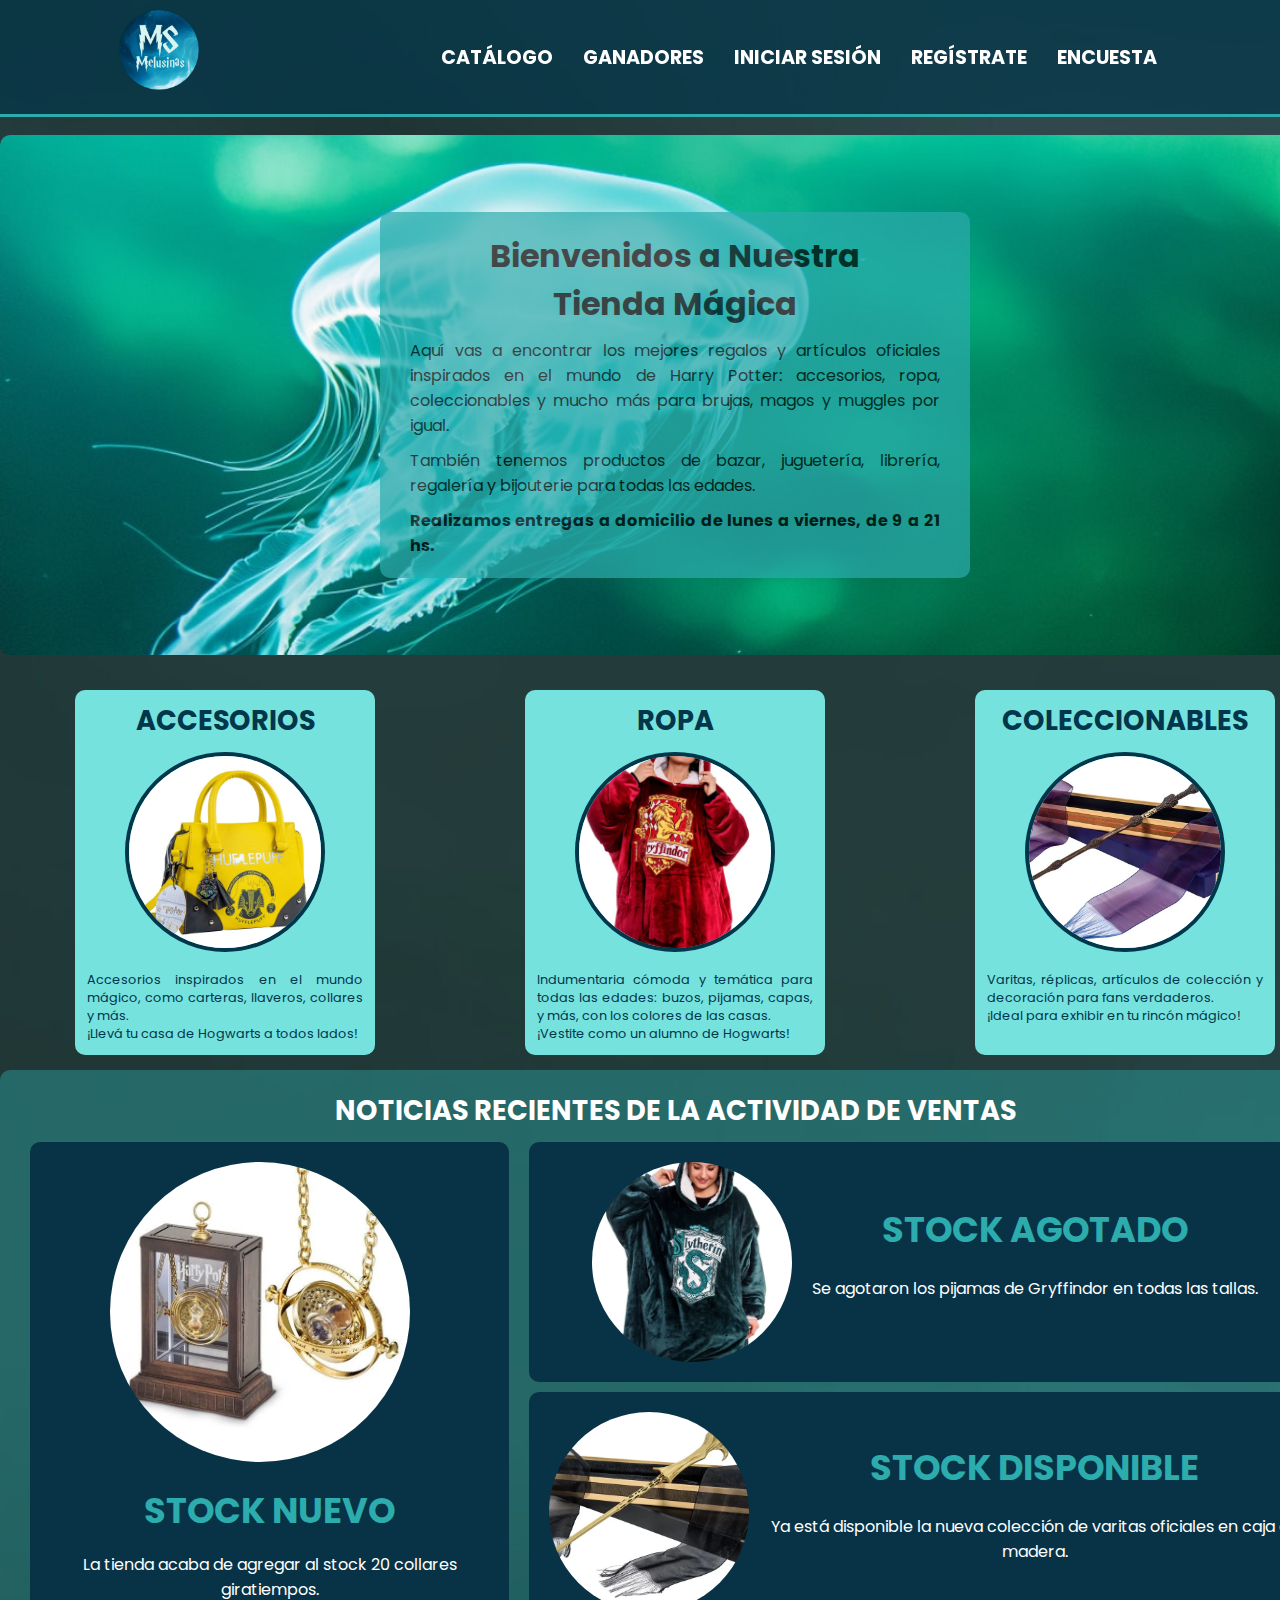
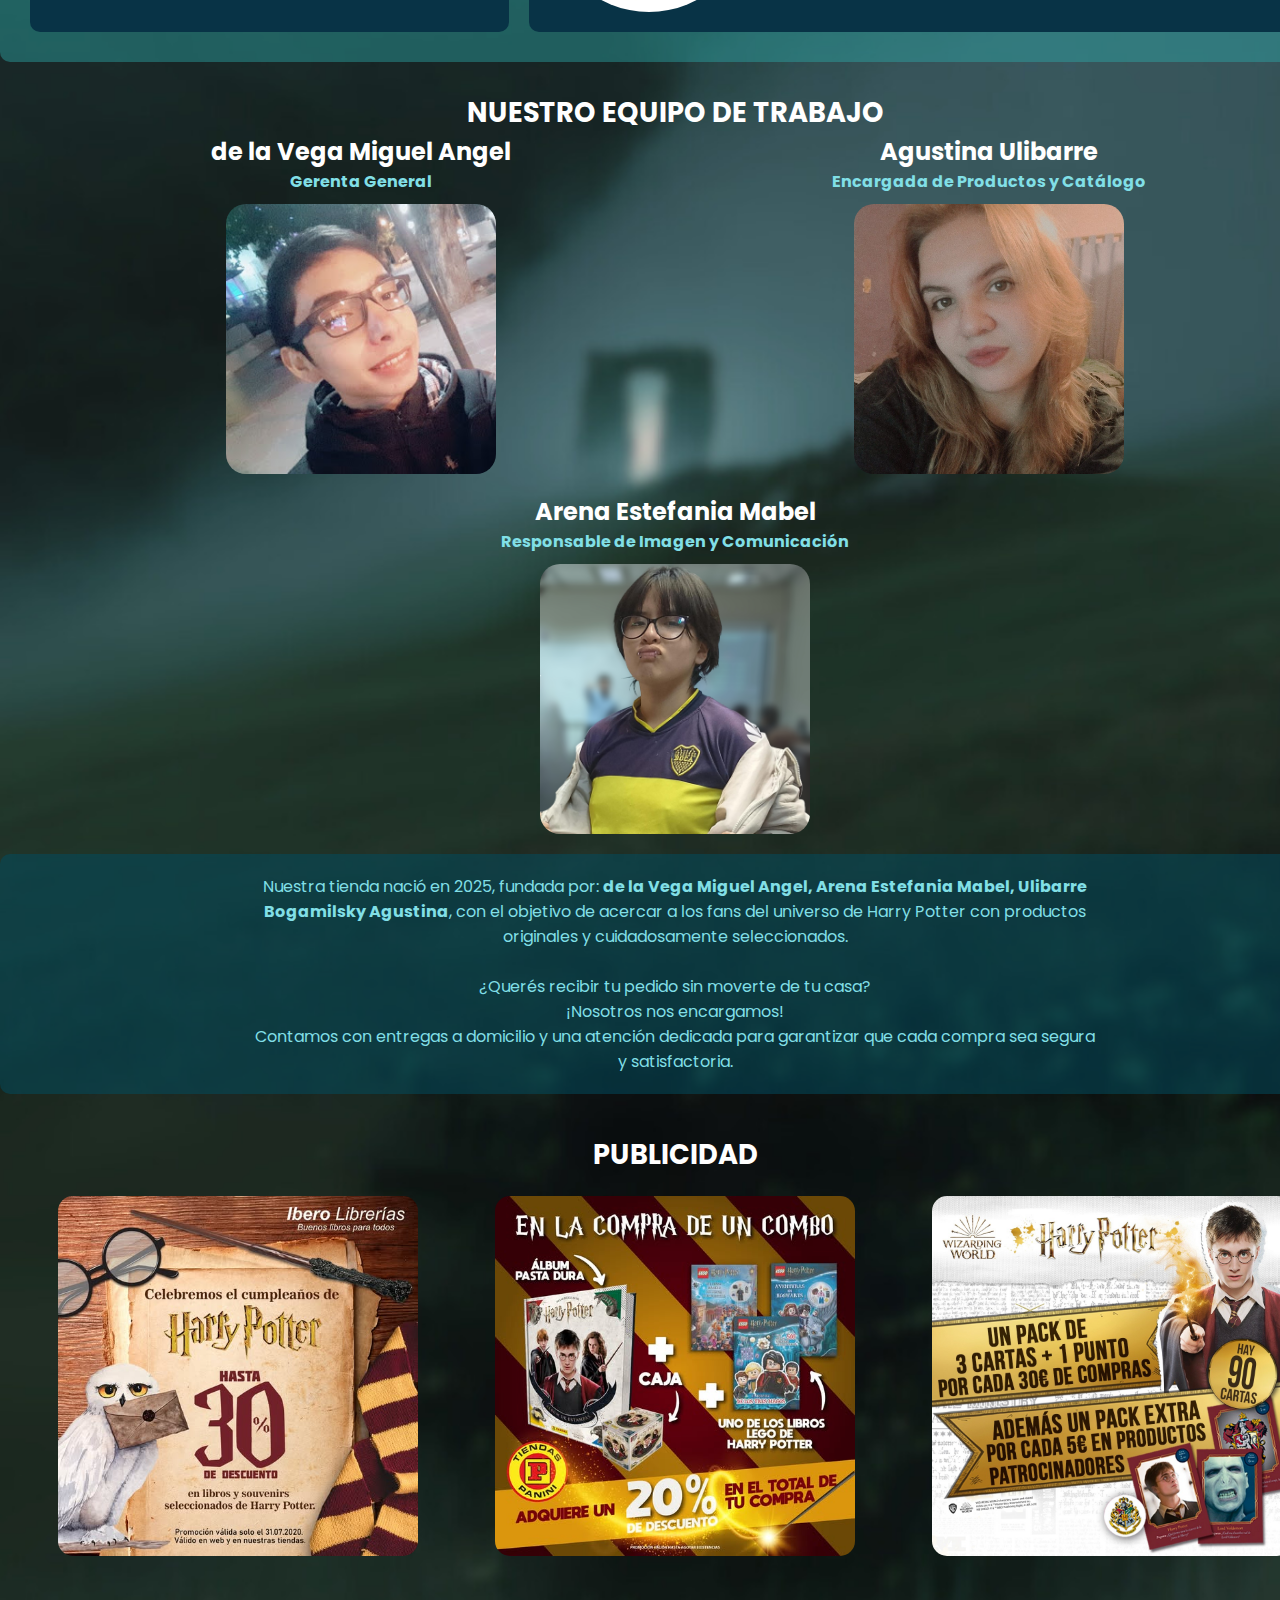
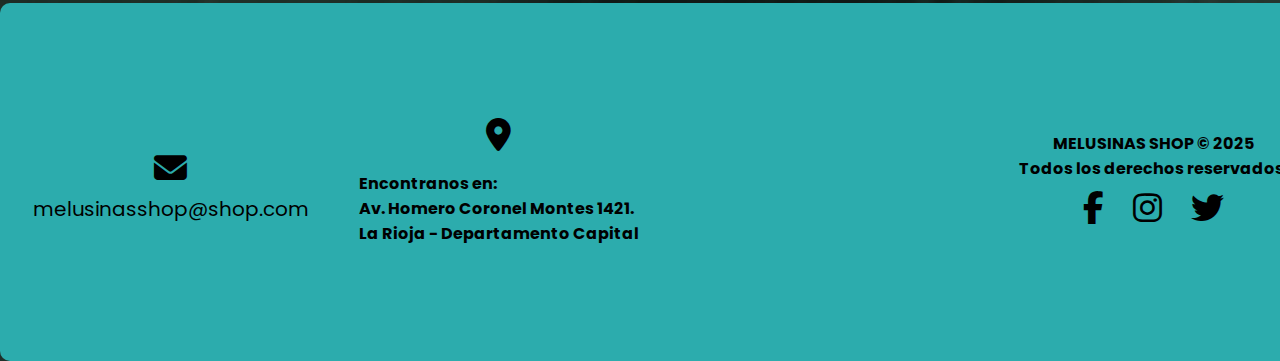
<file: index.html>
<!DOCTYPE html>
<html>
<head>
    <meta charset="UTF-8">
	<title>MELUSINAS SHOP</title>
	<link rel="shortcut icon" href="img/logo.png" type="image/ico" />
	<meta name="author" content="de la Vega Miguel Angel ; Arena Estefania Mabel ; Ulibarre Bogamilsky Agustina">
	<link rel="stylesheet" type="text/css" href="style.css">
	<link rel="preconnect" href="https://fonts.googleapis.com">
	<link rel="preconnect" href="https://fonts.gstatic.com" crossorigin>
	<link href="https://fonts.googleapis.com/css2?family=Poppins:ital,wght@0,100;0,200;0,300;0,400;0,500;0,600;0,700;0,800;0,900;1,100;1,200;1,300;1,400;1,500;1,600;1,700;1,800;1,900&display=swap" rel="stylesheet">
	<link href="https://cdnjs.cloudflare.com/ajax/libs/font-awesome/6.5.0/css/all.min.css" rel="stylesheet">
</head>
<body>
	<header>
		<div id="encabezado">
			<div class="center">
				<a href="index.html" id="logo"><img src="img/logo.png" width="80px"></a>
				<ul id="menu">
					<li><a href="Catalogo.html">CATÁLOGO</a></li>
					<li><a href="ganadores.html">GANADORES</a></li>
					<li><a href="Iniciodesesión.html">INICIAR SESIÓN</a></li>
					<li><a href="Registro.html">REGÍSTRATE</a></li>
					<li><a href="Encuesta.html">ENCUESTA</a></li>
				</ul>
			</div>
		</div>	
	</header>
	<div id="contenedor">
		<header id="banner">
			<div class="fondo">
				<div class="text">
					<h1>Bienvenidos a Nuestra</h1>
					<h1>Tienda Mágica</h1>
					<p>Aquí vas a encontrar los mejores regalos y artículos oficiales inspirados en el mundo de Harry Potter: accesorios, ropa, coleccionables y mucho más para brujas, magos y muggles por igual. </p>
					<p>También tenemos productos de bazar, juguetería, librería, regalería y bijouterie para todas las edades.</p>
					<p><strong>Realizamos entregas a domicilio de lunes a viernes, de 9 a 21 hs.</strong></p>
				</div>
			</div>
		</header>
		<section id="categorias">
			<div class="categoria">
				<a href="Catalogo.html#ACCESORIOS" class="text2"><strong>ACCESORIOS</strong></a> 
				<img class="imagen" src="img/Accesorios/acce1.webp">
				<p>Accesorios inspirados en el mundo mágico, como carteras, llaveros, collares y más.<br>¡Llevá tu casa de Hogwarts a todos lados!</p>
			</div>
			<div class="categoria">
				<a href="Catalogo.html#ROPA" class="text2"><strong>ROPA</strong></a>
				<img class="imagen" src="img/Ropa/ropa 1.webp">
				<p>Indumentaria cómoda y temática para todas las edades: buzos, pijamas, capas, y más, con los colores de las casas.<br>¡Vestite como un alumno de Hogwarts!</p>
			</div>
			<div class="categoria">
				<a href="Catalogo.html#COLECCIONABLES" class="text2"><strong>COLECCIONABLES</strong></a>
				<img class="imagen" src="img/Coleccionables/cole1.webp">
				<p>Varitas, réplicas, artículos de colección y decoración para fans verdaderos.<br>¡Ideal para exhibir en tu rincón mágico!</p>
			</div>
		</section>
		<section id="noticia">
			<h1>NOTICIAS RECIENTES DE LA ACTIVIDAD DE VENTAS</h1>
			<div class="noticias_generales">
				<section class="noticiageneral1">
					<article class="noticia_importante">
						<img src="img/Accesorios/acce2.webp" alt="ACCESORIOS" width="300">
						<div>
							<h2>STOCK NUEVO</h2>
							<p>La tienda acaba de agregar al stock 20 collares giratiempos.</p>
						</div>
					</article>
				</section>
				<div>
					<section class="noticiageneral2">
						<article class="noticia1">
							<img src="img/Ropa/ropa 2.webp" alt="ACCESORIOS" height="300">
							<div>
								<h2>STOCK AGOTADO</h2>
								<p>Se agotaron los pijamas de Gryffindor en todas las tallas.</p>
							</div>
						</article>
					</section>
					<section class="noticiageneral3">
						<article class="noticia1">
							<img src="img/Coleccionables/cole2.webp" alt="ACCESORIOS" width="300">
							<div>
								<h2>STOCK DISPONIBLE</h2>
								<p>Ya está disponible la nueva colección de varitas oficiales en caja de madera.</p>
							</div>
						</article>
					</section>
				</div>
			</div>
		</section>
		<section id="equipo">
			<h1>NUESTRO EQUIPO DE TRABAJO</h1>
			<div id="trabajos">
				<div class="alumno">
					<h2>de la Vega Miguel Angel</h2>
					<h4>Gerenta General</h4>
					<img src="img/mangel.jpg">
				</div>
				<div class="alumno">
					<h2>Agustina Ulibarre</h2>
					<h4>Encargada de Productos y Catálogo</h4>
					<img src="img/Agus.jpeg">
				</div>
				<div class="alumno">
					<h2>Arena Estefania Mabel</h2>
					<h4>Responsable de Imagen y Comunicación</h4>
					<img src="img/Ian.jpg">
				</div>
			</div>
			<div id="historia">
				<p>Nuestra tienda nació en 2025, fundada por: <strong>de la Vega Miguel Angel, Arena Estefania Mabel, Ulibarre Bogamilsky Agustina</strong>, con el objetivo de acercar a los fans del universo de Harry Potter con productos originales y cuidadosamente seleccionados.<br/><br/>
				¿Querés recibir tu pedido sin moverte de tu casa?<br/>
				¡Nosotros nos encargamos!<br/>
				Contamos con entregas a domicilio y una atención dedicada para garantizar que cada compra sea segura y satisfactoria.</p>
			</div>
		</section>
		<section id="grupo_publicidad">
			<h1>PUBLICIDAD</h1>
			<div id="publicidad">
				<div class="articuloenoferta">
					<a href="#"><img src="img/Publicidad/publi1.jpg" alt="Publicidad"></a>
				</div>
				<div class="articuloenoferta">
					<a href="#"><img src="img/Publicidad/publi2.jpg" alt="Publicidad"></a>
				</div>
				<div class="articuloenoferta">
					<a href="#"><img src="img/Publicidad/publi3.jpg" alt="Publicidad"></a>
				</div>
			</div>
		</section>

		<footer id="pie">
			<div>
				<div class="info">
					<ul>
						<li><i id="logo" class="fa-solid fa-envelope"></i></li>
						<li>melusinasshop@shop.com</li>
					</ul>	
				</div>
			</div>
			<br>
			<div class="ubicacion" id="ubica">
				<div class="ubicatext">
					<i id="logo" class="fas fa-map-marker-alt"></i>
					<h3 class="ubica">Encontranos en:<br/>Av. Homero Coronel Montes 1421.<br/>
					La Rioja - Departamento Capital</h3>
				</div>
				<div>
					<iframe src="https://www.google.com/maps/embed?pb=!1m18!1m12!1m3!1d3473.789418477949!2d-66.87283328489838!3d-29.464158882097234!2m3!1f0!2f0!3f0!3m2!1i1024!2i768!4f13.1!3m3!1m2!1s0x0%3A0x0!2zMjnCsDI3JzUxLjAiUyA2NsKwNTInMTQuMyJX!5e0!3m2!1ses!2sar!4v1625613759008!5m2!1ses!2sar" width="300" height="300" style="border:0;" allowfullscreen="" loading="lazy"></iframe>
				</div>
			</div>
			<br/>
			<div id="copy">
				<h4>MELUSINAS SHOP © 2025<br/>Todos los derechos reservados.</h4>
				<div id="redes">
					<i class="fab fa-facebook-f"></i>
					<i class="fab fa-instagram"></i>
					<i class="fab fa-twitter"></i>
				</div>
			</div>
		</footer>
	</div>
</body>
</html>
</file>
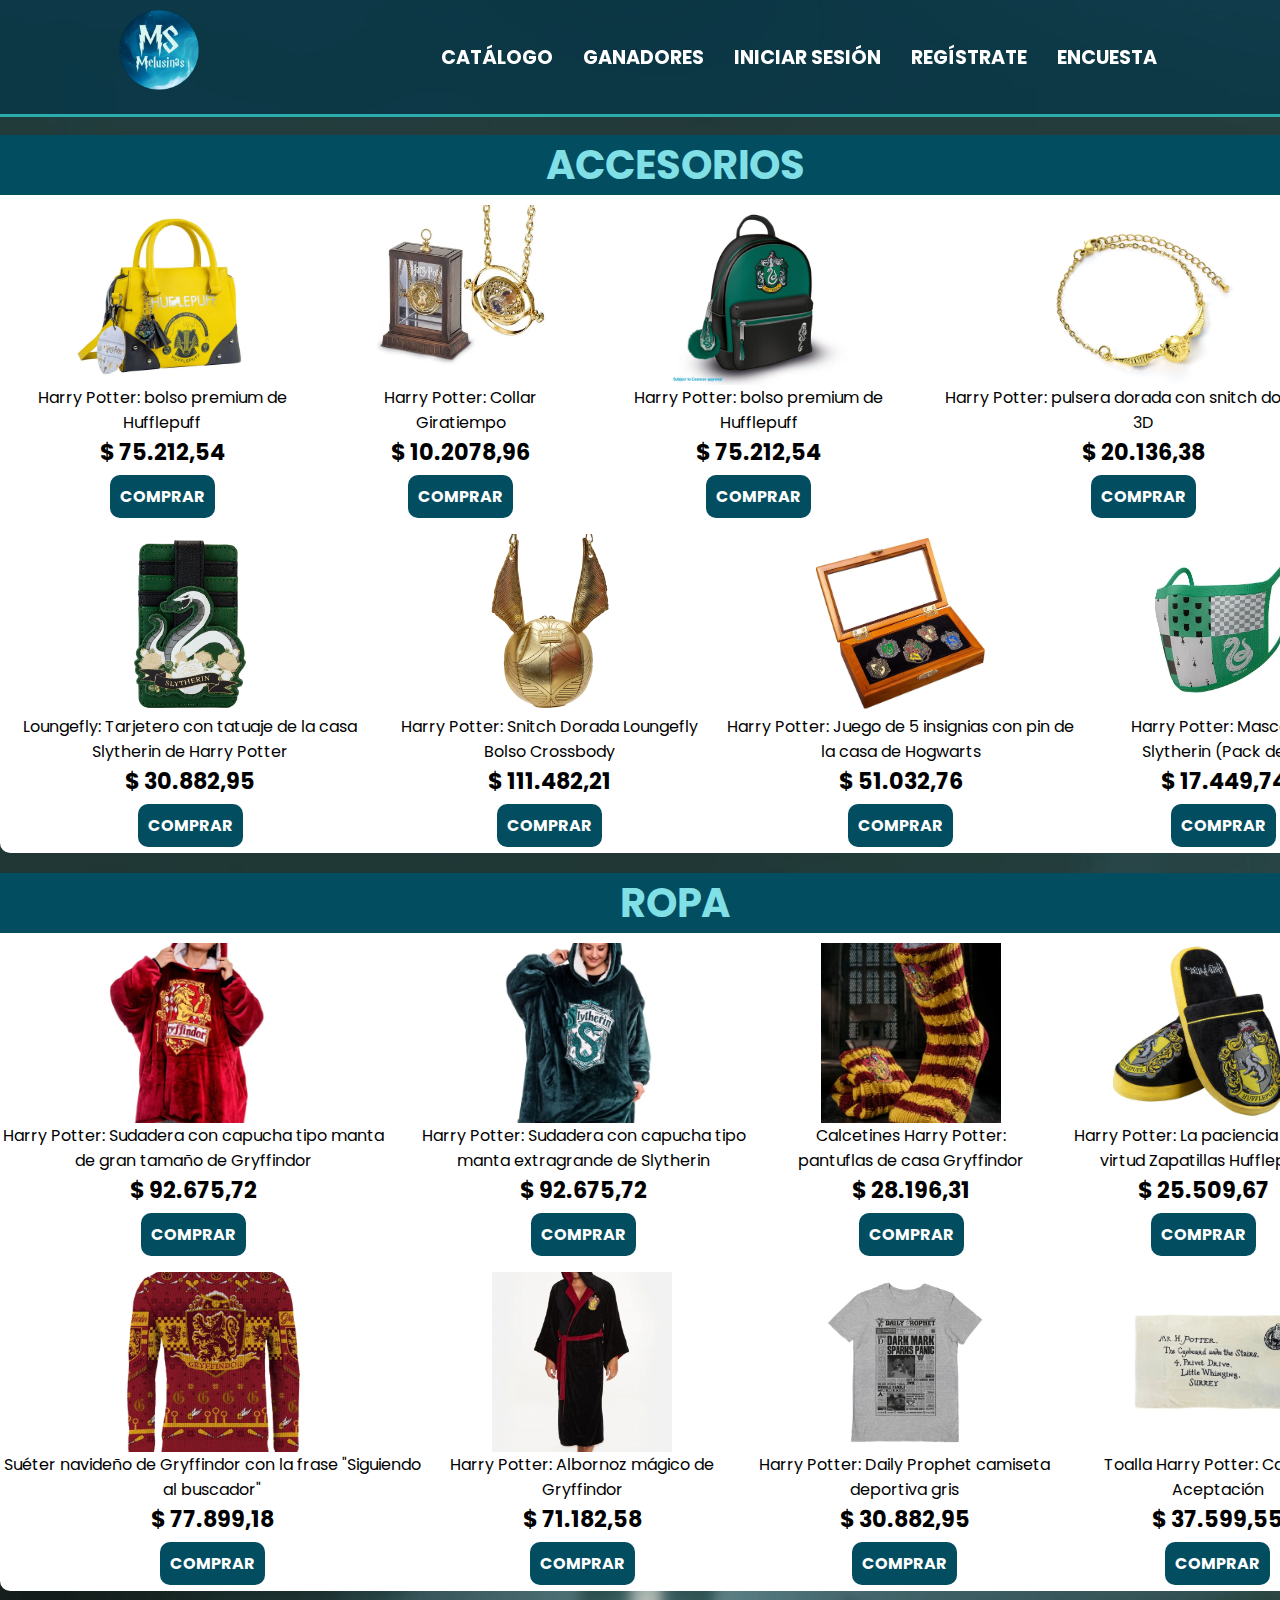
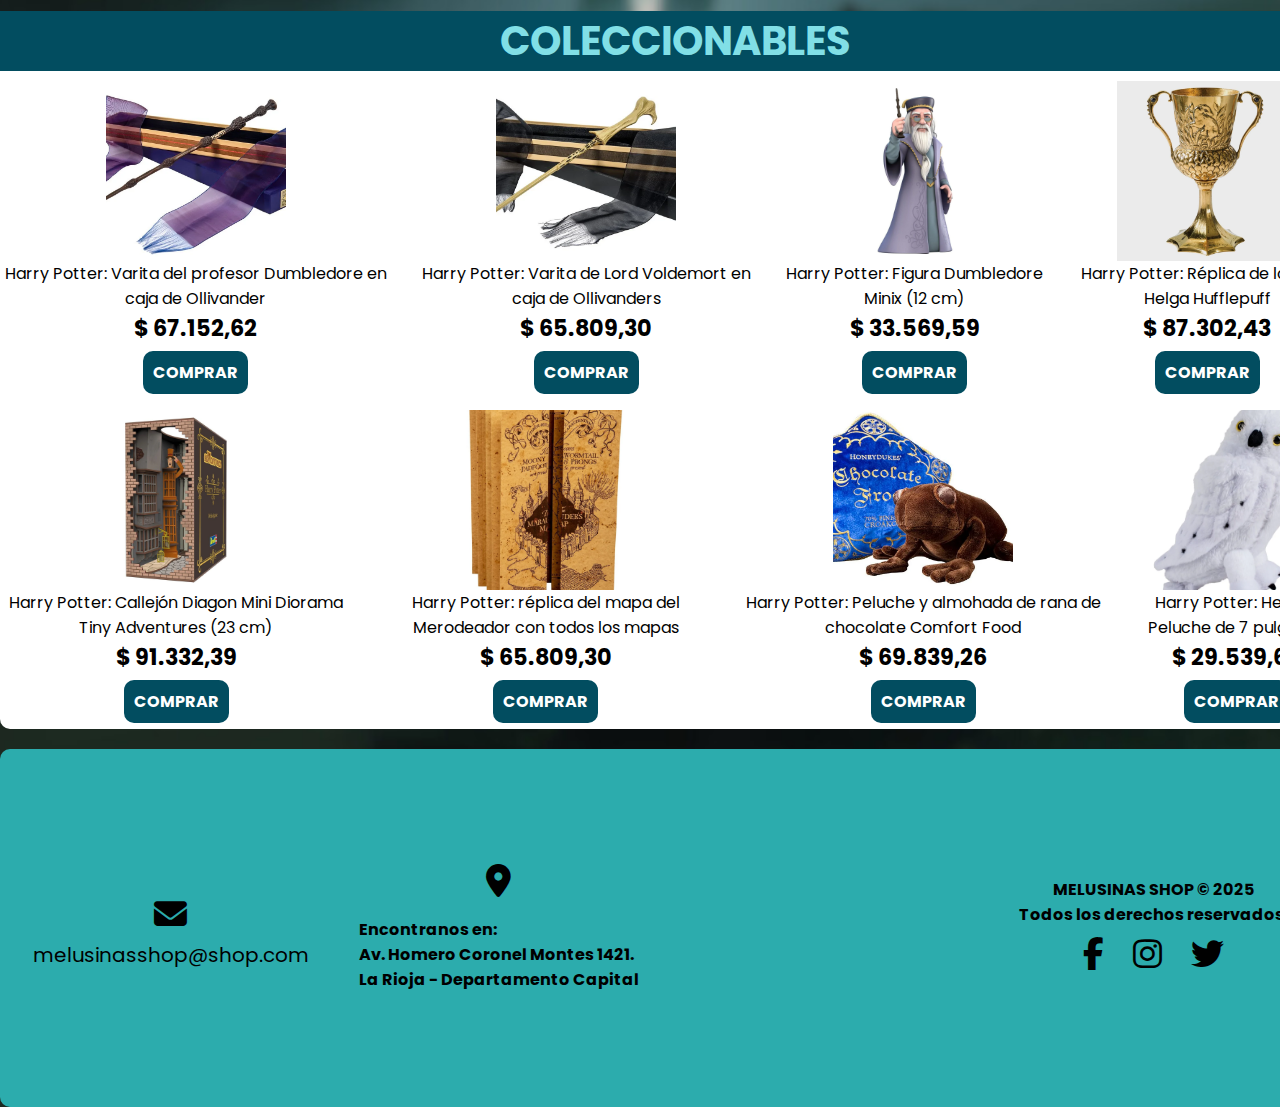
<file: Catalogo.html>
<!DOCTYPE html>
<html>
	<head>
		<meta charset="UTF-8">
		<title>MELUSINAS SHOP - Catalogo</title>
		<link rel="shortcut icon" href="img/logo.png" type="image/ico" />
		<meta name="author" content="de la Vega Miguel Angel ; Arena Estefania Mabel ; Ulibarre Bogamilsky Agustina">
		<link rel="stylesheet" type="text/css" href="style.css">
		<link rel="preconnect" href="https://fonts.googleapis.com">
		<link rel="preconnect" href="https://fonts.gstatic.com" crossorigin>
		<link href="https://fonts.googleapis.com/css2?family=Poppins:ital,wght@0,100;0,200;0,300;0,400;0,500;0,600;0,700;0,800;0,900;1,100;1,200;1,300;1,400;1,500;1,600;1,700;1,800;1,900&display=swap" rel="stylesheet">
		<link href="https://cdnjs.cloudflare.com/ajax/libs/font-awesome/6.5.0/css/all.min.css" rel="stylesheet">
	</head>
<body>
	<header>
		<div id="encabezado">
			<div class="center">
				<a href="index.html" id="logo"><img src="img/logo.png" width="80px"></a>
				<ul id="menu">
					<li><a href="Catalogo.html">CATÁLOGO</a></li>
					<li><a href="ganadores.html">GANADORES</a></li>
					<li><a href="Iniciodesesión.html">INICIAR SESIÓN</a></li>
					<li><a href="Registro.html">REGÍSTRATE</a></li>
					<li><a href="Encuesta.html">ENCUESTA</a></li>
				</ul>
			</div>
		</div>	
	</header>
	<div id="contenedor">
		<section class="listadecategorias">
			<h1 class="titu"><a name="ACCESORIOS">ACCESORIOS</a></h1>
			<div class="cate">
				<div class="elem1">
					<img src="img/Accesorios/acce1.webp" width="180" height="180">
					<p>Harry Potter: bolso premium de Hufflepuff</p>
					<p class="precio">$ 75.212,54</p>
					<div class="comprar">
						<a class="agregar" href="#">COMPRAR</a>
					</div>
				</div>
				<div class="elem1">
					<img src="img/Accesorios/acce2.webp" width="180" height="180">
					<p>Harry Potter: Collar Giratiempo</p>
					<p class="precio">$ 10.2078,96</p>
					<div class="comprar">
						<a class="agregar" href="#">COMPRAR</a>
					</div>
				</div>
				<div class="elem1">
					<img src="img/Accesorios/acce3.webp" width="180" height="180">
					<p>Harry Potter: bolso premium de Hufflepuff</p>
					<p class="precio">$ 75.212,54</p>
					<div class="comprar">
						<a class="agregar" href="#">COMPRAR</a>
					</div>
				</div>
				<div class="elem1">
					<img src="img/Accesorios/acce4.webp" width="180" height="180">
					<p>Harry Potter: pulsera dorada con snitch dorada en 3D</p>
					<p class="precio">$ 20.136,38</p>
					<div class="comprar">
						<a class="agregar" href="#">COMPRAR</a>
					</div>
				</div>
			</div>
			<div class="cate">
				<div class="elem2">
					<img src="img/Accesorios/acce5.webp" width="180" height="180">
					<p>Loungefly: Tarjetero con tatuaje de la casa Slytherin de Harry Potter</p>
					<p class="precio">$ 30.882,95</p>
					<div class="comprar">
						<a class="agregar" href="#">COMPRAR</a>
					</div>
				</div>
				<div class="elem2">
					<img src="img/Accesorios/acce6.webp" width="180" height="180">
					<p>Harry Potter: Snitch Dorada Loungefly Bolso Crossbody</p>
					<p class="precio">$ 111.482,21</p>
					<div class="comprar">
						<a class="agregar" href="#">COMPRAR</a>
					</div>
				</div>
				<div class="elem2">
					<img src="img/Accesorios/acce7.webp" width="180" height="180">
					<p>Harry Potter: Juego de 5 insignias con pin de la casa de Hogwarts</p>
					<p class="precio">$ 51.032,76</p>
					<div class="comprar">
						<a class="agregar" href="#">COMPRAR</a>
					</div>
				</div>
				<div class="elem2">
					<img src="img/Accesorios/acce8.webp" width="180" height="180">
					<p>Harry Potter: Mascarilla Slytherin (Pack de 2)</p>
					<p class="precio">$ 17.449,74</p>
					<div class="comprar">
						<a class="agregar" href="#">COMPRAR</a>
					</div>
				</div>
			</div>
		</section>
		<section class="listadecategorias">
			<h1 class="titu"><a name="ROPA">ROPA</a></h1>
			<div class="cate">
				<div class="elem1">
					<img src="img/Ropa/ropa 1.webp" width="180" height="180">
					<p>Harry Potter: Sudadera con capucha tipo manta de gran tamaño de Gryffindor</p>
					<p class="precio">$ 92.675,72</p>
					<div class="comprar">
						<a class="agregar" href="#">COMPRAR</a>
					</div>
				</div>
				<div class="elem1">
					<img src="img/Ropa/ropa 2.webp" width="180" height="180">
					<p>Harry Potter: Sudadera con capucha tipo manta extragrande de Slytherin</p>
					<p class="precio">$ 92.675,72</p>
					<div class="comprar">
						<a class="agregar" href="#">COMPRAR</a>
					</div>
				</div>
				<div class="elem1">
					<img src="img/Ropa/ropa 3.webp" width="180" height="180">
					<p>Calcetines Harry Potter: pantuflas de casa Gryffindor</p>
					<p class="precio">$ 28.196,31</p>
					<div class="comprar">
						<a class="agregar" href="#">COMPRAR</a>
					</div>
				</div>
				<div class="elem1">
					<img src="img/Ropa/ropa 4.webp" width="180" height="180">
					<p>Harry Potter: La paciencia es una virtud Zapatillas Hufflepuff</p>
					<p class="precio">$ 25.509,67</p>
					<div class="comprar">
						<a class="agregar" href="#">COMPRAR</a>
					</div>
				</div>
			</div>
			<div class="cate">
				<div class="elem1">
					<img src="img/Ropa/ropa 5.webp" width="180" height="180">
					<p>Suéter navideño de Gryffindor con la frase "Siguiendo al buscador"</p>
					<p class="precio">$ 77.899,18</p>
					<div class="comprar">
						<a class="agregar" href="#">COMPRAR</a>
					</div>
				</div>
				<div class="elem1">
					<img src="img/Ropa/ropa 6.webp" width="180" height="180">
					<p>Harry Potter: Albornoz mágico de Gryffindor</p>
					<p class="precio">$ 71.182,58</p>
					<div class="comprar">
						<a class="agregar" href="#">COMPRAR</a>
					</div>
				</div>
				<div class="elem1">
					<img src="img/Ropa/ropa 7.webp" width="180" height="180">
					<p>Harry Potter: Daily Prophet camiseta deportiva gris</p>
					<p class="precio">$ 30.882,95</p>
					<div class="comprar">
						<a class="agregar" href="#">COMPRAR</a>
					</div>
				</div>
				<div class="elem1">
					<img src="img/Ropa/ropa 8.webp" width="180" height="180">
					<p>Toalla Harry Potter: Carta de Aceptación</p>
					<p class="precio">$ 37.599,55</p>
					<div class="comprar">
						<a class="agregar" href="#">COMPRAR</a>
					</div>
				</div>
			</div>
		</section>

		<section class="listadecategorias">
			<h1 class="titu"><a name="COLECCIONABLES">COLECCIONABLES</a></h1>
			<div class="cate">
				<div class="elem1">
					<img src="img/Coleccionables/cole1.webp" width="180" height="180">
					<p>Harry Potter: Varita del profesor Dumbledore en caja de Ollivander</p>
					<p class="precio">$ 67.152,62</p>
					<div class="comprar">
						<a class="agregar" href="#">COMPRAR</a>
					</div>
				</div>
				<div class="elem1">
					<img src="img/Coleccionables/cole2.webp" width="180" height="180">
					<p>Harry Potter: Varita de Lord Voldemort en caja de Ollivanders</p>
					<p class="precio">$ 65.809,30</p>
					<div class="comprar">
						<a class="agregar" href="#">COMPRAR</a>
					</div>
				</div>
				<div class="elem1">
					<img src="img/Coleccionables/cole3.webp" width="180" height="180">
					<p>Harry Potter: Figura Dumbledore Minix (12 cm)</p>
					<p class="precio">$ 33.569,59</p>
					<div class="comprar">
						<a class="agregar" href="#">COMPRAR</a>
					</div>
				</div>
				<div class="elem1">
					<img src="img/Coleccionables/cole4.webp" width="180" height="180">
					<p>Harry Potter: Réplica de la Copa Helga Hufflepuff</p>
					<p class="precio">$ 87.302,43</p>
					<div class="comprar">
						<a class="agregar" href="#">COMPRAR</a>
					</div>
				</div>
			</div>
			<div class="cate">
				<div class="elem1">
					<img src="img/Coleccionables/cole5.webp" width="180" height="180">
					<p>Harry Potter: Callejón Diagon Mini Diorama Tiny Adventures (23 cm)</p>
					<p class="precio">$ 91.332,39</p>
					<div class="comprar">
						<a class="agregar" href="#">COMPRAR</a>
					</div>
				</div>
				<div class="elem1">
					<img src="img/Coleccionables/cole6.webp" width="180" height="180">
					<p>Harry Potter: réplica del mapa del Merodeador con todos los mapas</p>
					<p class="precio">$ 65.809,30</p>
					<div class="comprar">
						<a class="agregar" href="#">COMPRAR</a>
					</div>
				</div>
				<div class="elem1">
					<img src="img/Coleccionables/cole7.webp" width="180" height="180">
					<p>Harry Potter: Peluche y almohada de rana de chocolate Comfort Food</p>
					<p class="precio">$ 69.839,26</p>
					<div class="comprar">
						<a class="agregar" href="#">COMPRAR</a>
					</div>
				</div>
				<div class="elem1">
					<img src="img/Coleccionables/cole8.webp" width="180" height="180">
					<p>Harry Potter: Hedwig Peluche de 7 pulgadas</p>
					<p class="precio">$ 29.539,63</p>
					<div class="comprar">
						<a class="agregar" href="#">COMPRAR</a>
					</div>
				</div>
			</div>
		</section>
		
		<footer id="pie">
			<div>
				<div class="info">
					<ul>
						<li><i id="logo" class="fa-solid fa-envelope"></i></li>
						<li>melusinasshop@shop.com</li>
					</ul>	
				</div>
			</div>
			<br>
			<div class="ubicacion" id="ubica">
				<div class="ubicatext">
					<i id="logo" class="fas fa-map-marker-alt"></i>
					<h3 class="ubica">Encontranos en:<br/>Av. Homero Coronel Montes 1421.<br/>
					La Rioja - Departamento Capital</h3>
				</div>
				<div>
					<iframe src="https://www.google.com/maps/embed?pb=!1m18!1m12!1m3!1d3473.789418477949!2d-66.87283328489838!3d-29.464158882097234!2m3!1f0!2f0!3f0!3m2!1i1024!2i768!4f13.1!3m3!1m2!1s0x0%3A0x0!2zMjnCsDI3JzUxLjAiUyA2NsKwNTInMTQuMyJX!5e0!3m2!1ses!2sar!4v1625613759008!5m2!1ses!2sar" width="300" height="300" style="border:0;" allowfullscreen="" loading="lazy"></iframe>
				</div>
			</div>
			<br/>
			<div id="copy">
				<h4>MELUSINAS SHOP © 2025<br/>Todos los derechos reservados.</h4>
				<div id="redes">
					<i class="fab fa-facebook-f"></i>
					<i class="fab fa-instagram"></i>
					<i class="fab fa-twitter"></i>
				</div>
			</div>
		</footer>
	</div>
</body>
</html>
</file>
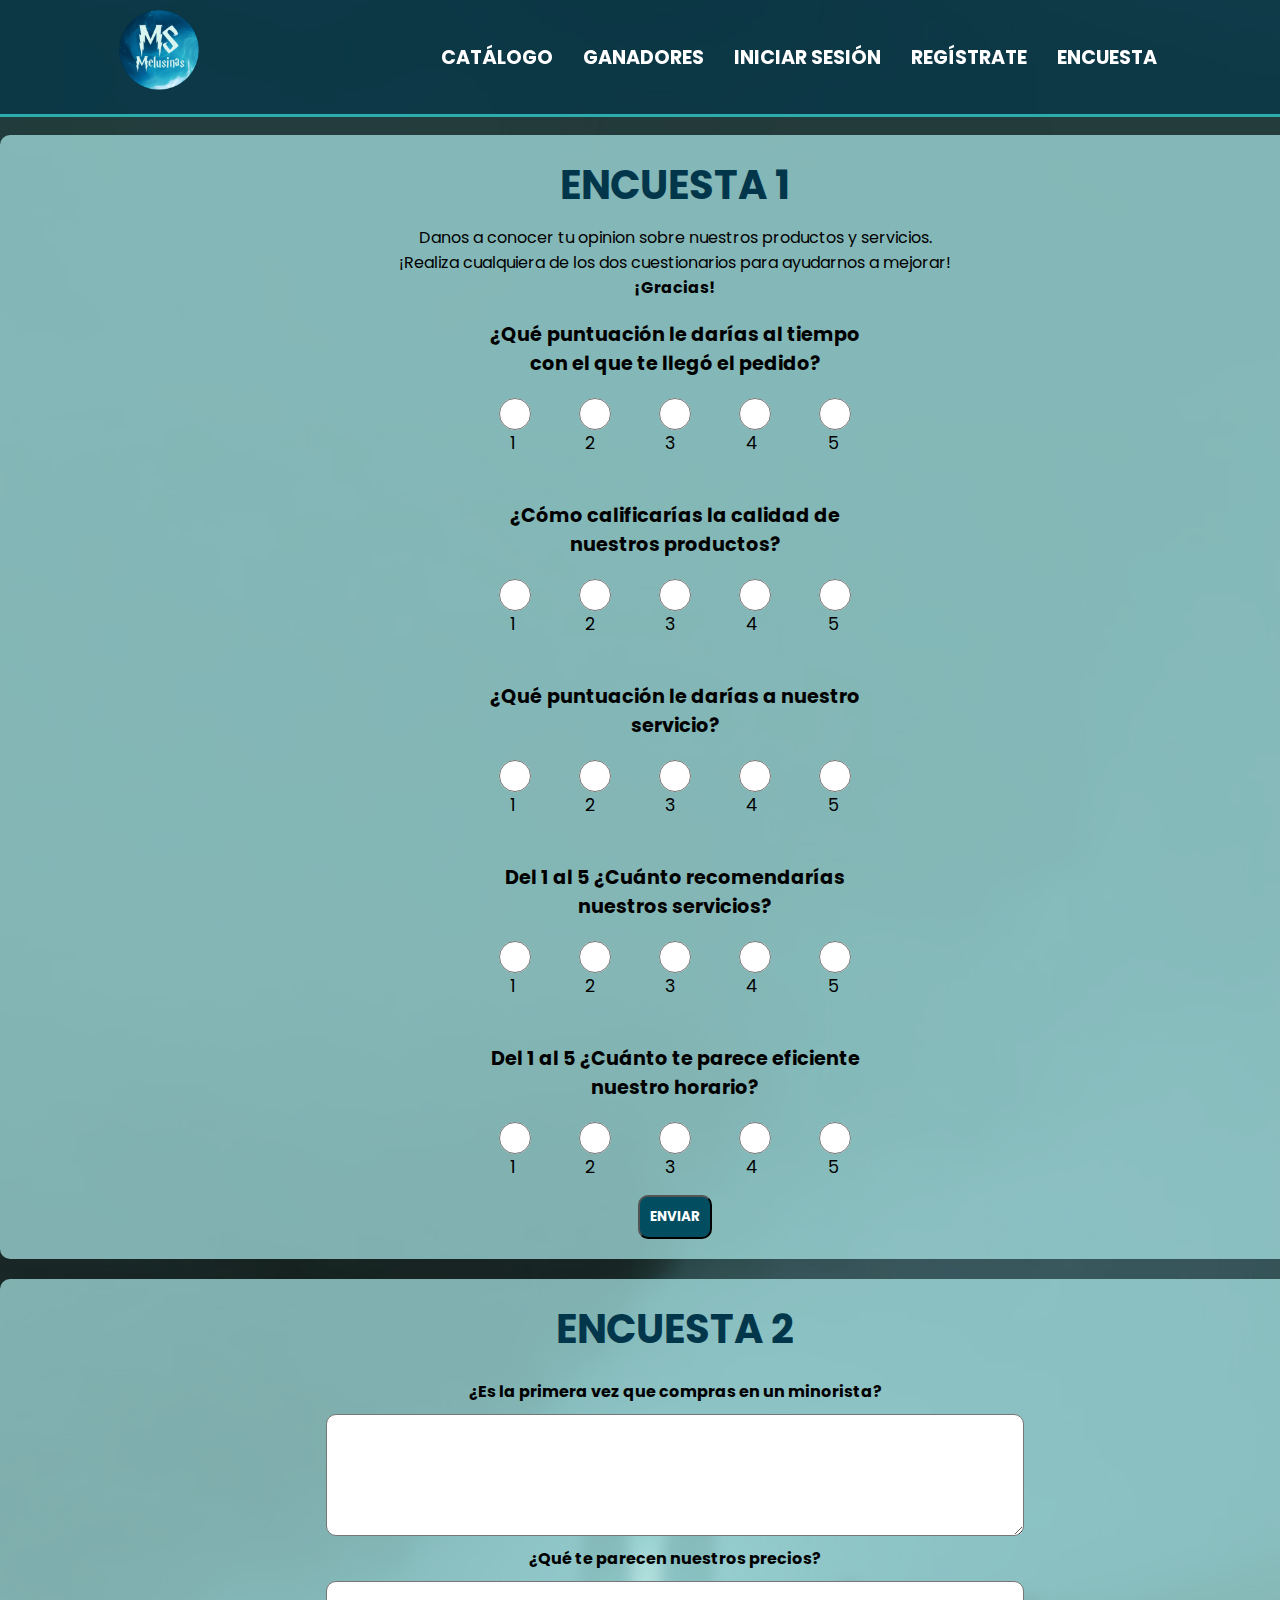
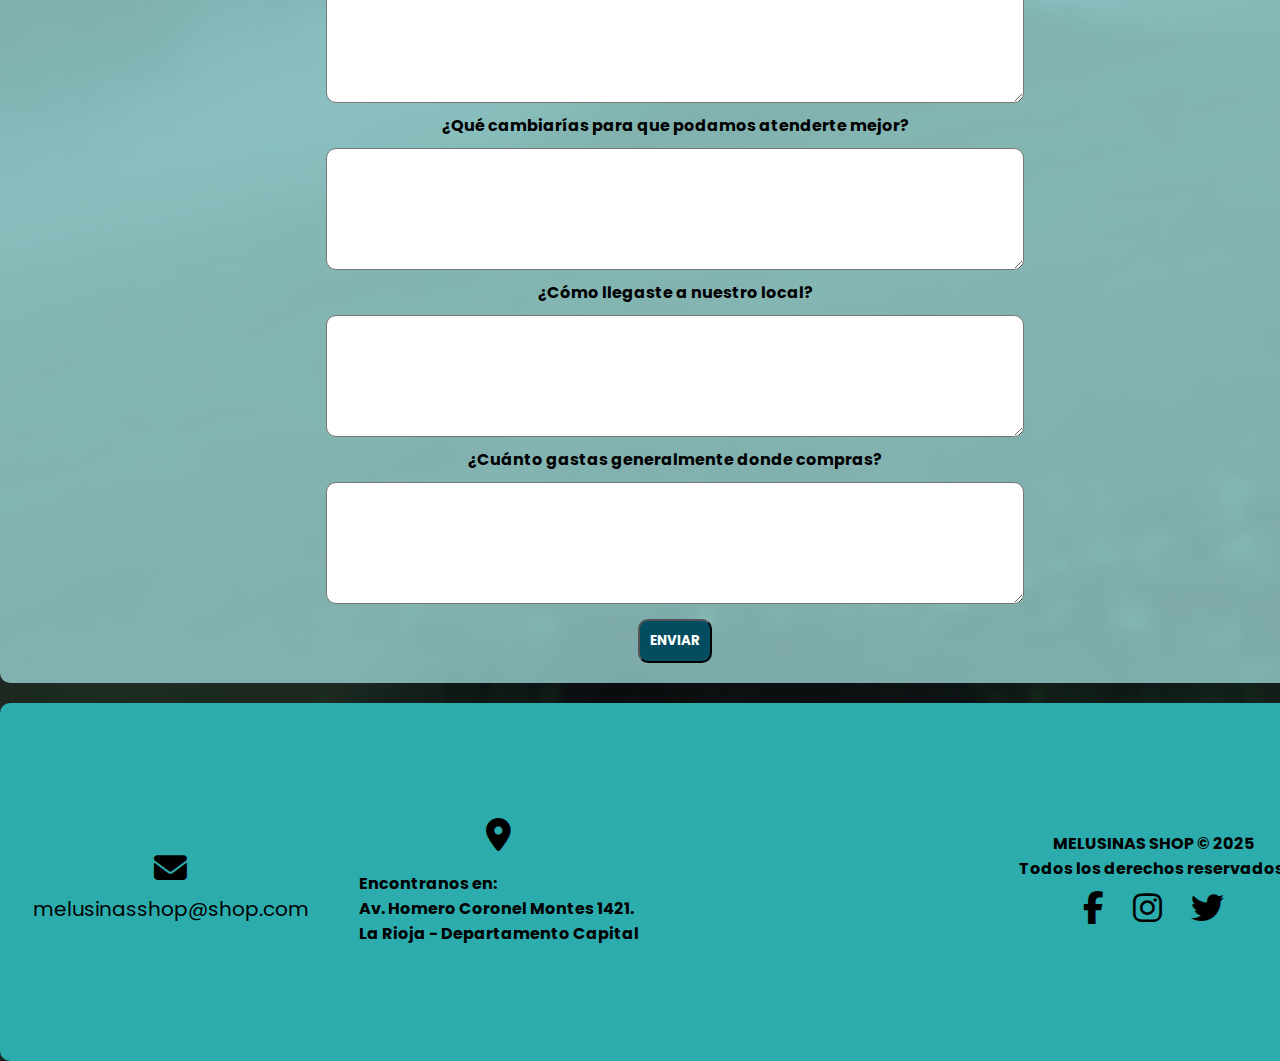
<file: Encuesta.html>
<!DOCTYPE html>
<html>
<head>
	<meta charset="UTF-8">
	<title>MELUSINAS SHOP - Encuesta</title>
	<link rel="shortcut icon" href="img/logo.png" type="image/ico" />
	<meta name="author" content="de la Vega Miguel Angel ; Arena Estefania Mabel ; Ulibarre Bogamilsky Agustina">
	<link rel="stylesheet" type="text/css" href="style.css">
	<link rel="preconnect" href="https://fonts.googleapis.com">
	<link rel="preconnect" href="https://fonts.gstatic.com" crossorigin>
	<link href="https://fonts.googleapis.com/css2?family=Poppins:ital,wght@0,100;0,200;0,300;0,400;0,500;0,600;0,700;0,800;0,900;1,100;1,200;1,300;1,400;1,500;1,600;1,700;1,800;1,900&display=swap" rel="stylesheet">
	<link href="https://cdnjs.cloudflare.com/ajax/libs/font-awesome/6.5.0/css/all.min.css" rel="stylesheet">
</head>
<body>
	<header>
		<div id="encabezado">
			<div class="center">
				<a href="index.html" id="logo"><img src="img/logo.png" width="80px"></a>
				<ul id="menu">
					<li><a href="Catalogo.html">CATÁLOGO</a></li>
					<li><a href="ganadores.html">GANADORES</a></li>
					<li><a href="Iniciodesesión.html">INICIAR SESIÓN</a></li>
					<li><a href="Registro.html">REGÍSTRATE</a></li>
					<li><a href="Encuesta.html">ENCUESTA</a></li>
				</ul>
			</div>
		</div>	
	</header>

	<div id="contenedor">
		<section id="califi">
			<h1>ENCUESTA 1</h1>
			<p>Danos a conocer tu opinion sobre nuestros productos y servicios.<br/>¡Realiza cualquiera de los dos cuestionarios para ayudarnos a mejorar!</p>
			<h4>¡Gracias!</h4>
			<form method="get" action="#" class="encuestaform">
				<div class="cuadro1">
					<label for="p1">¿Qué puntuación le darías al tiempo con el que te llegó el pedido?</label>
					<div class="puntos">
						<input type="radio" name="p1">
						<input type="radio" name="p1">
						<input type="radio" name="p1">
						<input type="radio" name="p1">
						<input type="radio" name="p1">
					</div>
					<div class="respuesta">
						<p>1</p>
						<p>2</p>
						<p>3</p>	
						<p>4</p>
						<p>5</p>
					</div>
				</div>
				<br/>
				<div class="cuadro1">
					<label for="p2">¿Cómo calificarías la calidad de nuestros productos?</label>
					<div class="puntos">
						<input type="radio" name="p2">
						<input type="radio" name="p2">
						<input type="radio" name="p2">
						<input type="radio" name="p2">
						<input type="radio" name="p2">
					</div>
					<div class="respuesta">
						<p>1</p>
						<p>2</p>
						<p>3</p>	
						<p>4</p>
						<p>5</p>
					</div>
				</div>
				<br/>
				<div class="cuadro1">
					<label for="p3">¿Qué puntuación le darías a nuestro servicio?</label>
					<div class="puntos">
						<input type="radio" name="p3">
						<input type="radio" name="p3">
						<input type="radio" name="p3">
						<input type="radio" name="p3">
						<input type="radio" name="p3">
					</div>
					<div class="respuesta">
						<p>1</p>
						<p>2</p>
						<p>3</p>	
						<p>4</p>
						<p>5</p>
					</div>
				</div>
				<br/>
				<div class="cuadro1">
					<label for="p4">Del 1 al 5 ¿Cuánto recomendarías nuestros servicios?</label>
					<div class="puntos">
						<input type="radio" name="p4">
						<input type="radio" name="p4">
						<input type="radio" name="p4">
						<input type="radio" name="p4">
						<input type="radio" name="p4">
					</div>
					<div class="respuesta">
						<p>1</p>
						<p>2</p>
						<p>3</p>	
						<p>4</p>
						<p>5</p>
					</div>
				</div>
				<br/>
				<div class="cuadro1">
					<label for="p5">Del 1 al 5 ¿Cuánto te parece eficiente nuestro horario?</label>
					<div class="puntos">
						<input type="radio" name="p5">
						<input type="radio" name="p5">
						<input type="radio" name="p5">
						<input type="radio" name="p5">
						<input type="radio" name="p5">
					</div>
					<div class="respuesta">
						<p>1</p>
						<p>2</p>
						<p>3</p>	
						<p>4</p>
						<p>5</p>
					</div>
				</div>	
				<div class="enviar">
					<input class="botonencuest" type="submit" name="Enviar" value="ENVIAR" checked="checked">
				</div>
			</form>
		</section>

		<section id="comenta">
			<h1>ENCUESTA 2</h1>
			<form method="get" action="#" class="encuestaform">
				<div class="encuesta2">
					<label for="pregunta1">¿Es la primera vez que compras en un minorista?</label>
					<textarea name="respuesta1" id="resp1" rows="6" cols="60"></textarea>
					<label for="pregunta1">¿Qué te parecen nuestros precios?</label>
					<textarea name="respuesta1" id="resp1" rows="6" cols="60"></textarea>
					<label for="pregunta1">¿Qué cambiarías para que podamos atenderte mejor?</label>
					<textarea name="respuesta1" id="resp1" rows="6" cols="60"></textarea>
					<label for="pregunta1">¿Cómo llegaste a nuestro local?</label>
					<textarea name="respuesta1" id="resp1" rows="6" cols="60"></textarea>
					<label for="pregunta1">¿Cuánto gastas generalmente donde compras?</label>
					<textarea name="respuesta1" id="resp1" rows="6" cols="60"></textarea>
				</div>
				<div class="enviar">
					<input class="botonencuest" type="submit" name="Enviar" value="ENVIAR" checked="checked">
				</div>
			</form>
		</section>
		
		<footer id="pie">
			<div>
				<div class="info">
					<ul>
						<li><i id="logo" class="fa-solid fa-envelope"></i></li>
						<li>melusinasshop@shop.com</li>
					</ul>	
				</div>
			</div>
			<br>
			<div class="ubicacion" id="ubica">
				<div class="ubicatext">
					<i id="logo" class="fas fa-map-marker-alt"></i>
					<h3 class="ubica">Encontranos en:<br/>Av. Homero Coronel Montes 1421.<br/>
					La Rioja - Departamento Capital</h3>
				</div>
				<div>
					<iframe src="https://www.google.com/maps/embed?pb=!1m18!1m12!1m3!1d3473.789418477949!2d-66.87283328489838!3d-29.464158882097234!2m3!1f0!2f0!3f0!3m2!1i1024!2i768!4f13.1!3m3!1m2!1s0x0%3A0x0!2zMjnCsDI3JzUxLjAiUyA2NsKwNTInMTQuMyJX!5e0!3m2!1ses!2sar!4v1625613759008!5m2!1ses!2sar" width="300" height="300" style="border:0;" allowfullscreen="" loading="lazy"></iframe>
				</div>
			</div>
			<br/>
			<div id="copy">
				<h4>MELUSINAS SHOP © 2025<br/>Todos los derechos reservados.</h4>
				<div id="redes">
					<i class="fab fa-facebook-f"></i>
					<i class="fab fa-instagram"></i>
					<i class="fab fa-twitter"></i>
				</div>
			</div>
		</footer>
	</div>
</body>
</html>
</file>
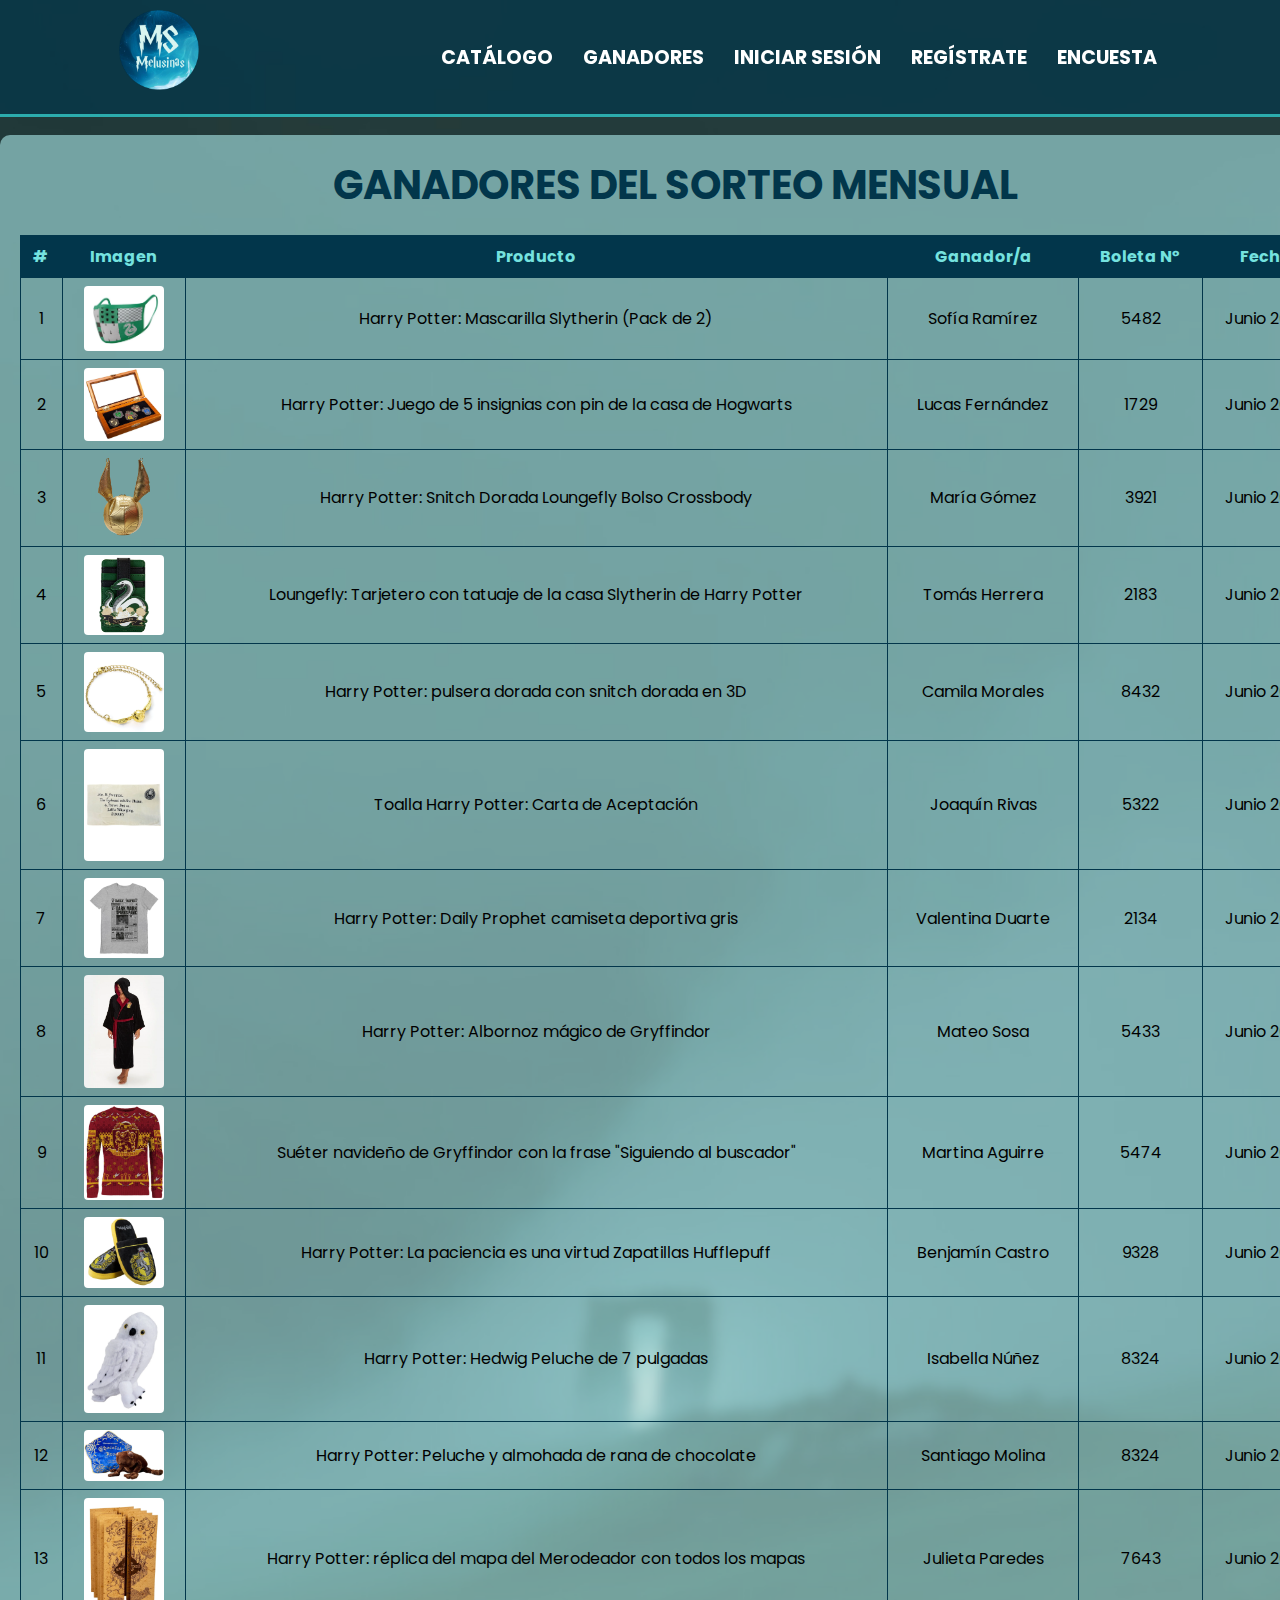
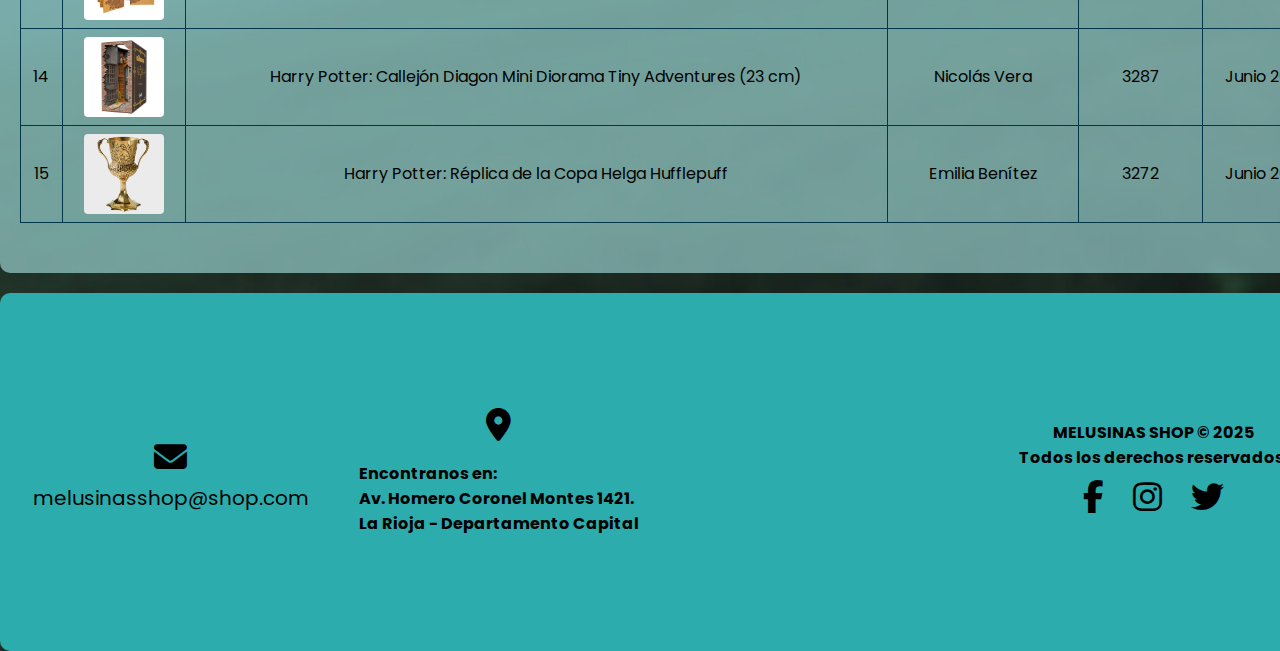
<file: ganadores.html>
<!DOCTYPE html>
<html lang="en">
<head>
    <meta charset="UTF-8">
	<title>MELUSINAS SHOP - Ganadores</title>
	<link rel="shortcut icon" href="img/logo.png" type="image/ico" />
	<meta name="author" content="de la Vega Miguel Angel ; Arena Estefania Mabel ; Ulibarre Bogamilsky Agustina">
	<link rel="stylesheet" type="text/css" href="style.css">
	<link rel="preconnect" href="https://fonts.googleapis.com">
	<link rel="preconnect" href="https://fonts.gstatic.com" crossorigin>
	<link href="https://fonts.googleapis.com/css2?family=Poppins:ital,wght@0,100;0,200;0,300;0,400;0,500;0,600;0,700;0,800;0,900;1,100;1,200;1,300;1,400;1,500;1,600;1,700;1,800;1,900&display=swap" rel="stylesheet">
	<link href="https://cdnjs.cloudflare.com/ajax/libs/font-awesome/6.5.0/css/all.min.css" rel="stylesheet">
</head>
<body>
    <header>
		<div id="encabezado">
			<div class="center">
				<a href="index.html" id="logo"><img src="img/logo.png" width="80px"></a>
				<ul id="menu">
					<li><a href="Catalogo.html">CATÁLOGO</a></li>
					<li><a href="ganadores.html">GANADORES</a></li>
					<li><a href="Iniciodesesión.html">INICIAR SESIÓN</a></li>
					<li><a href="Registro.html">REGÍSTRATE</a></li>
					<li><a href="Encuesta.html">ENCUESTA</a></li>
				</ul>
			</div>
		</div>	
	</header>
	<div id="contenedor">
		<section class="ganadores">
            <h2>GANADORES DEL SORTEO MENSUAL</h2>
            <table class="tabla-ganadores">
                <tr>
                	<th>#</th>
                	<th>Imagen</th>
                	<th>Producto</th>
                	<th>Ganador/a</th>
                	<th>Boleta N°</th>
                	<th>Fecha</th>
                </tr>
                <tr>
                	<td>1</td>
                	<td><img src="img/Accesorios/acce8.webp" alt="Harry Potter: Mascarilla Slytherin (Pack de 2)" width="80"></td>
                	<td>Harry Potter: Mascarilla Slytherin (Pack de 2)</td>
                	<td>Sofía Ramírez</td>
                	<td>5482</td>
                	<td>Junio 2025</td>
                </tr>
                <tr>
                	<td>2</td>
                	<td><img src="img/Accesorios/acce7.webp" alt="Harry Potter: Juego de 5 insignias con pin de la casa de Hogwarts" width="80"></td>
                	<td>Harry Potter: Juego de 5 insignias con pin de la casa de Hogwarts</td>
                	<td>Lucas Fernández</td>
                	<td>1729</td>
                	<td>Junio 2025</td>
                </tr>
                <tr>
                	<td>3</td>
                	<td><img src="img/Accesorios/acce6.webp" alt="Harry Potter: Snitch Dorada Loungefly Bolso Crossbody" width="80"></td>
                	<td>Harry Potter: Snitch Dorada Loungefly Bolso Crossbody</td>
                	<td>María Gómez</td>
                	<td>3921</td>
                	<td>Junio 2025</td>
                </tr>
                <tr>
                	<td>4</td>
                	<td><img src="img/Accesorios/acce5.webp" alt="Loungefly: Tarjetero con tatuaje de la casa Slytherin de Harry Potter" width="80"></td>
                	<td>Loungefly: Tarjetero con tatuaje de la casa Slytherin de Harry Potter</td>
                	<td>Tomás Herrera</td>
                	<td>2183</td>
                	<td>Junio 2025</td>
                </tr>
                <tr>
                	<td>5</td>
                	<td><img src="img/Accesorios/acce4.webp" alt="Harry Potter: pulsera dorada con snitch dorada en 3D" width="80"></td>
                	<td>Harry Potter: pulsera dorada con snitch dorada en 3D</td>
                	<td>Camila Morales</td>
                	<td>8432</td>
                	<td>Junio 2025</td>
                </tr>
                <tr>
                	<td>6</td>
                	<td><img src="img/Ropa/ropa 8.webp" alt="Toalla Harry Potter: Carta de Aceptación" width="80"></td>
                	<td>Toalla Harry Potter: Carta de Aceptación</td>
                	<td>Joaquín Rivas</td>
                	<td>5322</td>
                	<td>Junio 2025</td>
                </tr>
                <tr>
                	<td>7</td>
                	<td><img src="img/Ropa/ropa 7.webp" alt="Harry Potter: Daily Prophet camiseta deportiva gris" width="80"></td>
                	<td>Harry Potter: Daily Prophet camiseta deportiva gris</td>
                	<td>Valentina Duarte</td>
                	<td>2134</td>
                	<td>Junio 2025</td>
                </tr>
                <tr>
                	<td>8</td>
                	<td><img src="img/Ropa/ropa 6.webp" alt="Harry Potter: Albornoz mágico de Gryffindor" width="80"></td>
                	<td>Harry Potter: Albornoz mágico de Gryffindor</td>
                	<td>Mateo Sosa</td>
                	<td>5433</td>
                	<td>Junio 2025</td>
                </tr>
                <tr>
                	<td>9</td>
                	<td><img src="img/Ropa/ropa 5.webp" alt="Suéter navideño de Gryffindor con la frase" width="80"></td>
                	<td>Suéter navideño de Gryffindor con la frase "Siguiendo al buscador"</td>
                	<td>Martina Aguirre</td>
                	<td>5474</td>
                	<td>Junio 2025</td>
                </tr>
                <tr>
                	<td>10</td>
                	<td><img src="img/Ropa/ropa 4.webp" alt="Harry Potter: La paciencia es una virtud Zapatillas Hufflepuff" width="80"></td>
                	<td>Harry Potter: La paciencia es una virtud Zapatillas Hufflepuff</td>
                	<td>Benjamín Castro</td>
                	<td>9328</td>
                	<td>Junio 2025</td>
                </tr>
                <tr>
                	<td>11</td>
                	<td><img src="img/Coleccionables/cole8.webp" alt="Harry Potter: Hedwig Peluche de 7 pulgadas" width="80"></td>
                	<td>Harry Potter: Hedwig Peluche de 7 pulgadas</td>
                	<td>Isabella Núñez</td>
                	<td>8324</td>
                	<td>Junio 2025</td>
                </tr>
                <tr>
                	<td>12</td>
                	<td><img src="img/Coleccionables/cole7.webp" alt="Harry Potter: Peluche y almohada de rana de chocolate Comfort Food" width="80"></td>
                	<td>Harry Potter: Peluche y almohada de rana de chocolate</td>
                	<td>Santiago Molina</td>
                	<td>8324</td>
                	<td>Junio 2025</td>
                </tr>
                <tr>
                	<td>13</td>
                	<td><img src="img/Coleccionables/cole6.webp" alt="Harry Potter: réplica del mapa del Merodeador con todos los mapas" width="80"></td>
                	<td>Harry Potter: réplica del mapa del Merodeador con todos los mapas</td>
                	<td>Julieta Paredes</td>
                	<td>7643</td>
                	<td>Junio 2025</td>
                </tr>
                <tr>
                	<td>14</td>
                	<td><img src="img/Coleccionables/cole5.webp" alt="Harry Potter: Callejón Diagon Mini Diorama Tiny Adventures (23 cm)" width="80"></td>
                	<td>Harry Potter: Callejón Diagon Mini Diorama Tiny Adventures (23 cm)</td>
                	<td>Nicolás Vera</td>
                	<td>3287</td>
                	<td>Junio 2025</td>
                </tr>
                <tr>
                	<td>15</td>
                	<td><img src="img/Coleccionables/cole4.webp" alt="Harry Potter: Réplica de la Copa Helga Hufflepuff" width="80"></td>
                	<td>Harry Potter: Réplica de la Copa Helga Hufflepuff</td>
                	<td>Emilia Benítez</td>
                	<td>3272</td>
                	<td>Junio 2025</td>
                </tr>
            </table>
        </section>
		
		<footer id="pie">
			<div>
				<div class="info">
					<ul>
						<li><i id="logo" class="fa-solid fa-envelope"></i></li>
						<li>melusinasshop@shop.com</li>
					</ul>	
				</div>
			</div>
			<br>
			<div class="ubicacion" id="ubica">
				<div class="ubicatext">
					<i id="logo" class="fas fa-map-marker-alt"></i>
					<h3 class="ubica">Encontranos en:<br/>Av. Homero Coronel Montes 1421.<br/>
					La Rioja - Departamento Capital</h3>
				</div>
				<div>
					<iframe src="https://www.google.com/maps/embed?pb=!1m18!1m12!1m3!1d3473.789418477949!2d-66.87283328489838!3d-29.464158882097234!2m3!1f0!2f0!3f0!3m2!1i1024!2i768!4f13.1!3m3!1m2!1s0x0%3A0x0!2zMjnCsDI3JzUxLjAiUyA2NsKwNTInMTQuMyJX!5e0!3m2!1ses!2sar!4v1625613759008!5m2!1ses!2sar" width="300" height="300" style="border:0;" allowfullscreen="" loading="lazy"></iframe>
				</div>
			</div>
			<br/>
			<div id="copy">
				<h4>MELUSINAS SHOP © 2025<br/>Todos los derechos reservados.</h4>
				<div id="redes">
					<i class="fab fa-facebook-f"></i>
					<i class="fab fa-instagram"></i>
					<i class="fab fa-twitter"></i>
				</div>
			</div>
		</footer>
	</div>
</body>
</html>
</file>
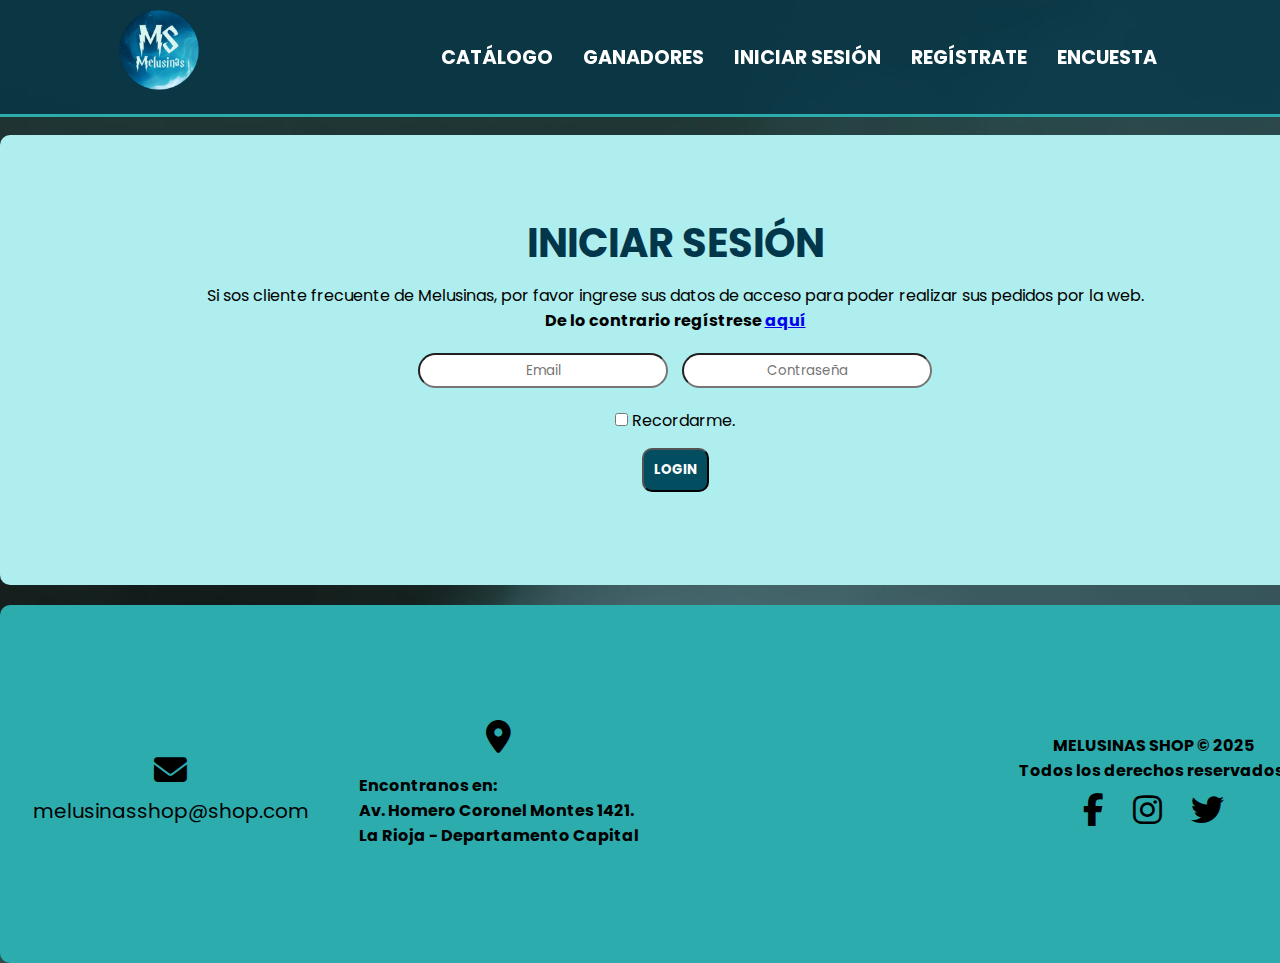
<file: Iniciodesesión.html>
<!DOCTYPE html>
<html>
<head>
	<meta charset="UTF-8">
	<title>MELUSINAS SHOP - Login</title>
	<link rel="shortcut icon" href="img/logo.png" type="image/ico" />
	<meta name="author" content="de la Vega Miguel Angel ; Arena Estefania Mabel ; Ulibarre Bogamilsky Agustina">
	<link rel="stylesheet" type="text/css" href="style.css">
	<link rel="preconnect" href="https://fonts.googleapis.com">
	<link rel="preconnect" href="https://fonts.gstatic.com" crossorigin>
	<link href="https://fonts.googleapis.com/css2?family=Poppins:ital,wght@0,100;0,200;0,300;0,400;0,500;0,600;0,700;0,800;0,900;1,100;1,200;1,300;1,400;1,500;1,600;1,700;1,800;1,900&display=swap" rel="stylesheet">
	<link href="https://cdnjs.cloudflare.com/ajax/libs/font-awesome/6.5.0/css/all.min.css" rel="stylesheet">
</head>
<body>
	<header>
		<div id="encabezado">
			<div class="center">
				<a href="index.html" id="logo"><img src="img/logo.png" width="80px"></a>
				<ul id="menu">
					<li><a href="Catalogo.html">CATÁLOGO</a></li>
					<li><a href="ganadores.html">GANADORES</a></li>
					<li><a href="Iniciodesesión.html">INICIAR SESIÓN</a></li>
					<li><a href="Registro.html">REGÍSTRATE</a></li>
					<li><a href="Encuesta.html">ENCUESTA</a></li>
				</ul>
			</div>
		</div>	
	</header>
	<div id="contenedor">
		<section id="login">
			<div class="iniciosesion">
				<h1>INICIAR SESIÓN</h1>
				<p>Si sos cliente frecuente de Melusinas, por favor ingrese sus datos de acceso para poder realizar sus pedidos por la web.</p>
				<h4>De lo contrario regístrese <a href="Registro.html">aquí</a></h4>
				<form  action="#" method="get" class="formregistro">
					<div class="formcuadros">
						<input class="ajustar" type="email" name="email" id="email" placeholder="Email" required="required">
						<input class="ajustar" type="password" name="clave" id="clave" placeholder="Contraseña" required="required">
						<div >
							<input class="check" type="checkbox" name="check" id="check"/><span> Recordarme.</span>
						</div>
						<div>
							<input class="botonform" type="submit" name="Login" value="LOGIN">
						</div>
					</div>
				</form>
			</div>	
		</section>
		
		<footer id="pie">
			<div>
				<div class="info">
					<ul>
						<li><i id="logo" class="fa-solid fa-envelope"></i></li>
						<li>melusinasshop@shop.com</li>
					</ul>	
				</div>
			</div>
			<br>
			<div class="ubicacion" id="ubica">
				<div class="ubicatext">
					<i id="logo" class="fas fa-map-marker-alt"></i>
					<h3 class="ubica">Encontranos en:<br/>Av. Homero Coronel Montes 1421.<br/>
					La Rioja - Departamento Capital</h3>
				</div>
				<div>
					<iframe src="https://www.google.com/maps/embed?pb=!1m18!1m12!1m3!1d3473.789418477949!2d-66.87283328489838!3d-29.464158882097234!2m3!1f0!2f0!3f0!3m2!1i1024!2i768!4f13.1!3m3!1m2!1s0x0%3A0x0!2zMjnCsDI3JzUxLjAiUyA2NsKwNTInMTQuMyJX!5e0!3m2!1ses!2sar!4v1625613759008!5m2!1ses!2sar" width="300" height="300" style="border:0;" allowfullscreen="" loading="lazy"></iframe>
				</div>
			</div>
			<br/>
			<div id="copy">
				<h4>MELUSINAS SHOP © 2025<br/>Todos los derechos reservados.</h4>
				<div id="redes">
					<i class="fab fa-facebook-f"></i>
					<i class="fab fa-instagram"></i>
					<i class="fab fa-twitter"></i>
				</div>
			</div>
		</footer>
	</div>
</body>
</html>
</file>
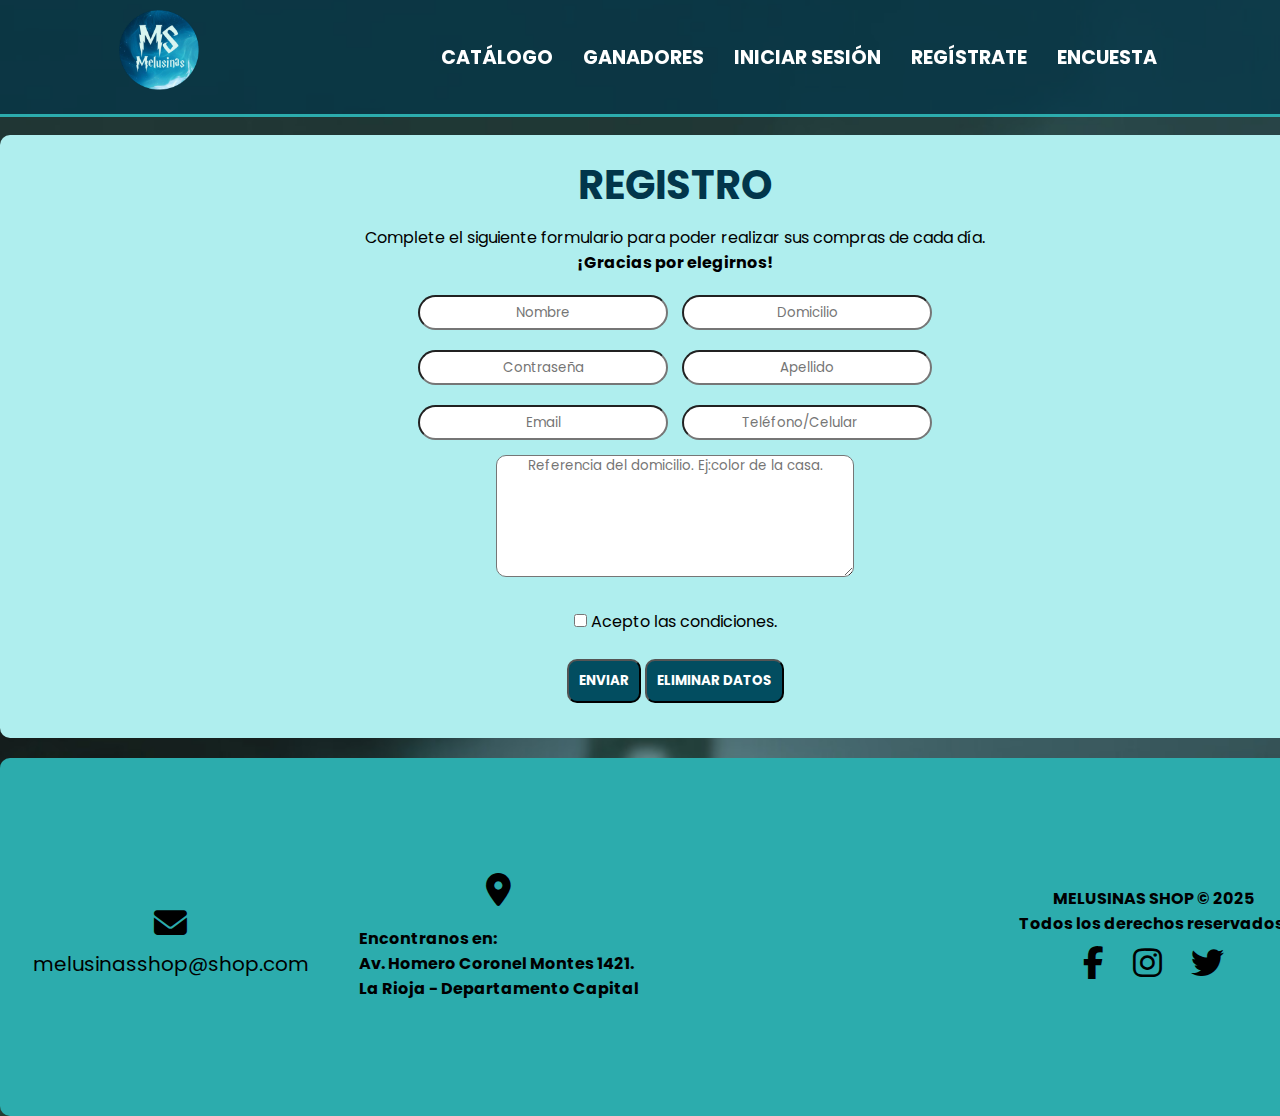
<file: Registro.html>
<!DOCTYPE html>
<html>
<head>
	<meta charset="UTF-8">
	<title>MELUSINAS SHOP - Registro</title>
	<link rel="shortcut icon" href="img/logo.png" type="image/ico" />
	<meta name="author" content="de la Vega Miguel Angel ; Arena Estefania Mabel ; Ulibarre Bogamilsky Agustina">
	<link rel="stylesheet" type="text/css" href="style.css">
	<link rel="preconnect" href="https://fonts.googleapis.com">
	<link rel="preconnect" href="https://fonts.gstatic.com" crossorigin>
	<link href="https://fonts.googleapis.com/css2?family=Poppins:ital,wght@0,100;0,200;0,300;0,400;0,500;0,600;0,700;0,800;0,900;1,100;1,200;1,300;1,400;1,500;1,600;1,700;1,800;1,900&display=swap" rel="stylesheet">
	<link href="https://cdnjs.cloudflare.com/ajax/libs/font-awesome/6.5.0/css/all.min.css" rel="stylesheet">
</head>
<body>
	<header>
		<div id="encabezado">
			<div class="center">
				<a href="index.html" id="logo"><img src="img/logo.png" width="80px"></a>
				<ul id="menu">
					<li><a href="Catalogo.html">CATÁLOGO</a></li>
					<li><a href="ganadores.html">GANADORES</a></li>
					<li><a href="Iniciodesesión.html">INICIAR SESIÓN</a></li>
					<li><a href="Registro.html">REGÍSTRATE</a></li>
					<li><a href="Encuesta.html">ENCUESTA</a></li>
				</ul>
			</div>
		</div>	
	</header>
	<div id="contenedor">
		<section id="registro">
			<div>
				<h1>REGISTRO</h1>
				<p>Complete el siguiente formulario para poder realizar sus compras de cada día.</p>
				<h4>¡Gracias por elegirnos!</h4>
				<form action="#" method="get" class="formregistro">
					<div class="formcuadros">
						<input class="ajustar" type="text" name="Nombre" id="Nombre" placeholder="Nombre" required="required">
						<input class="ajustar" type="text" name="Domicilio" id="Domicilio" placeholder="Domicilio" required="required">
					</div>
					<div class="formcuadros">
						<input class="ajustar" type="password" name="clave" id="clave" placeholder="Contraseña" required="required">
						<input class="ajustar" type="text" name="Apellido" id="Apellido" placeholder="Apellido" required="required">
					</div>
					<div class="formcuadros">
						<input class="ajustar" type="email" name="email" id="email" placeholder="Email" required="required">
						<input class="ajustar" type="number" name="numero" id="numero" maxlength="15" placeholder="Teléfono/Celular" required="required">	
					</div>
					<div class="formcuadros">
						<textarea name="Comentario" id="Comentarios" class="textajustar" placeholder="Referencia del domicilio. Ej:color de la casa." cols="30" rows="6"></textarea>
					</div>
					<div class="formcuadros">
						<input type="checkbox" name="check" id="check" required="required" class="check"/><span> Acepto las condiciones.</span>
					</div>
					<div class="formcuadros">
						<input class="botonform" type="submit" name="Enviar" value="ENVIAR">
						<input class="botonform" type="reset" name="limpiar" value="ELIMINAR DATOS">
					</div>
				</form>
			</div>
		</section>

		<footer id="pie">
			<div>
				<div class="info">
					<ul>
						<li><i id="logo" class="fa-solid fa-envelope"></i></li>
						<li>melusinasshop@shop.com</li>
					</ul>	
				</div>
			</div>
			<br>
			<div class="ubicacion" id="ubica">
				<div class="ubicatext">
					<i id="logo" class="fas fa-map-marker-alt"></i>
					<h3 class="ubica">Encontranos en:<br/>Av. Homero Coronel Montes 1421.<br/>
					La Rioja - Departamento Capital</h3>
				</div>
				<div>
					<iframe src="https://www.google.com/maps/embed?pb=!1m18!1m12!1m3!1d3473.789418477949!2d-66.87283328489838!3d-29.464158882097234!2m3!1f0!2f0!3f0!3m2!1i1024!2i768!4f13.1!3m3!1m2!1s0x0%3A0x0!2zMjnCsDI3JzUxLjAiUyA2NsKwNTInMTQuMyJX!5e0!3m2!1ses!2sar!4v1625613759008!5m2!1ses!2sar" width="300" height="300" style="border:0;" allowfullscreen="" loading="lazy"></iframe>
				</div>
			</div>
			<br/>
			<div id="copy">
				<h4>MELUSINAS SHOP © 2025<br/>Todos los derechos reservados.</h4>
				<div id="redes">
					<i class="fab fa-facebook-f"></i>
					<i class="fab fa-instagram"></i>
					<i class="fab fa-twitter"></i>
				</div>
			</div>
		</footer>
	</div>
</body>
</html>
</file>
<file: style.css>
* {
    margin: 0;
    padding: 0; 
    box-sizing: border-box;
    font-family: "Poppins", sans-serif;
}

body {
    background-color: black;
    background-image: url(img/fondos/5.png);
    background-position: center;
    background-repeat: no-repeat;
    background-size: cover;
    
}
#contenedor {
    width: 1350px; 
    margin: 0 auto;
    padding-top: 115px;
}

#encabezado {
    flex-direction: row;
    background: #02364ba9;
    position: fixed;
    width: 100%;
    z-index: 1000;
    border-bottom: #2cacad 3px solid;
}
.center {
    display: flex;
    justify-content: space-around;
    align-items: center;
}

#logo {margin: 10px;
}
#menu {
    display: flex;
    list-style: none;
}
#menu li {display: flex;}
#menu li a {
    color:white; 
    text-decoration: none; 
    padding: 10px 15px; 
    border-radius: 5px;
    font-weight: bold;
    font-size: 1.2em;
}
#menu li a:hover{
    background: #75e2df; 
    color: #024d60;
}
/* Banner */
#banner {
    height: 520px;
    margin: 20px 0;
    display: flex;
    align-items: center;
    justify-content: center;
    background-image: url("img/fondo6.jpeg"); 
    background-color: #cccccc; 
    background-position: center; 
    background-repeat: no-repeat; 
    background-size: cover;
    border-radius: 10px;
}
.text {
    display: flex;
    flex-direction: column;
    justify-content: center;
    align-items: center;
    opacity: 0.7; 
    border-radius: 10px; 
    padding: 20px 30px;
    background: #2cacad; 
    width: 590px;
}
.text h1{
    text-align: center;
}
.text p {
    text-align: justify;
    padding-top: 10px;
}

/* categorias */
#categorias {
    display: flex;
    justify-content: space-around;
}
.categoria {
    width: 300px; 
    background: #75e2de; 
    margin: 15px;
    border-radius: 10px;
    text-align: center;
}
.categoria a{
    color: #02364b;
    padding: 10px;
    font-size: 1.7em;
}
.categoria p {
    color: #02364b;
    padding: 12px;
    font-size: 0.8em;
    text-align: justify;
}
.categoria img {
    object-fit: cover;
    width: 200px;
    height: 200px;
}
.text2 {
    display: block; 
    text-align: center; 
    text-decoration: none; 
    color: black; 
    font-size: 1.4em; 
    padding-top: 15px;
}
.text2:hover{
    color: #ffffff;
}
.imagen {
    border: 4px solid #02364b; 
    border-radius: 100px;
}

#noticia {
    background: #2cadad6c; 
    border-radius: 10px;
    padding: 20px;
    display: flex;
    text-align: center;
    align-items: center;
    justify-content: center;
    flex-direction: column;
}
.noticias_generales {
    display: flex;
}
#noticia h1 {
    color: #ffffff;
    font-size: 1.7em;
}
.noticia_importante h2 {
    color: #2cacad;
    font-size: 2.2em;
    margin: 15px 0;
}
.noticia_importante img {
    width: 300px;
    height: 300px;
    object-fit: cover;
    border-radius: 100%;
    margin-right: 20px;
}
.noticia_importante p {
    color: white;
}
.noticia1{
    display: flex;
    align-items: center;
    justify-content: center;
}
.noticia1 h2{
    color: #2cacad;
    font-size: 2.2em;
}
.noticia1 p{
    color: white;
    padding:20px 0 20px 0;
}
.noticia1 img {
    width: 200px;
    height: 200px;
    object-fit: cover;
    border-radius: 100px;
    margin-right: 20px;
}
.noticiageneral1, .noticiageneral2, .noticiageneral3 {
    background-color: #083346;
    border-radius: 10px;
    margin: 10px;
    padding: 20px;
    align-items: center;
}


/* Team */
#equipo {
    text-align: center; 
    padding-top: 30px;
}
#equipo h1 {
    color: #ffffff;
    font-size: 1.7em;
}
#trabajos {
    display: flex;
    text-align: center;
    justify-content: center;
    flex-wrap: wrap;
    gap: 20px;
}
#trabajos h2 {
    color: white;
}
#trabajos h4 {
    color: #81dfe6;
    padding-bottom: 10px;
}
.alumno {
    display: flex;
    flex-direction: column;
    align-items: center;
    width: 45%; 
}
.alumno img {
    border-radius: 20px;
    width: 270px;
    height: 270px;
    object-fit: cover;
}

#historia{
    display: flex; 
    justify-content: center;
    background: #024d6085; 
    border-radius: 10px;
    padding: 20px;
    text-align: center;
    margin: 20px 0;
}
#historia p{
    width: 850px;
    color: #81dfe6;
}

#grupo_publicidad {
    justify-content: center;
    padding: 20px;
    text-align: center;
    margin: 20px 0;
}
#grupo_publicidad h1{
    padding-bottom: 20px;
    color: #ffffff;
    font-size: 1.7em;
}
#publicidad {
    display: flex;
    justify-content: space-around;
}
.articuloenoferta img {
    border-radius: 15px;
    width: 360px;
}


/* Footer */
#pie {
    display: flex;
    justify-content: center;
    background: #2cacad;
    border-radius: 10px;
    align-items: center;
    padding: 5px;
    margin-top: 20px;
}
.info {
    display: flex;
    flex-direction: column;
    font-size: 20px; 
    align-items: center;
    text-align: center;
    padding: 20px;
}
.info h3{
    padding: 10px;
}
.ubicacion {
    display: flex;
    align-items: center;
    font-size: 20px;
    padding: 20px;
}
.ubicacion h3{
    padding: 10px;
    font-size: 0.8em;
    text-align: start;
}
.ubicacion iframe {
    border-radius: 10px;
}
.ubicatext {
    text-align: center;
}
#redes{
    text-align: center; 
    font-size: 33px;
}
#redes i{
    border-radius: 50%; 
    padding: 10px;
}
#redes i:hover{
    background: #024d60; 
    color: white; 
    border-radius: 5px;
}
ul {
    list-style: none; 
    cursor: default;
}
.text4 {
    display: block; 
    text-decoration: none; 
    color: black;
}
.text4:hover{
    color: #024d60;
}
#copy {
    text-align: center; 
    padding: 50px;
}
#copy h4 {
    color: black;
}
#logo {
    font-size: 33px;
}

/*Pagina de Catalogo*/
.titu {
    font-size: 2.5em; 
    background: #024d60;
    color: #81dfe6;
}
.listadecategorias {
    background:rgb(255, 255, 255); 
    text-align: center;
    border-radius: 10px;
    margin-top: 20px;
}
.elem1 img {
    object-fit: cover;
}
.cate {
    display: flex;
    flex-direction: row;
    padding-top: 10px;
    align-items: center;
    justify-content: space-around;
    gap: 15px;
}
.elem1, .elem2 {
    display: flex;
    flex-direction: column;
    align-items: center;
}
.comprar {
    margin: 15px;
}
.agregar {
    text-decoration: none; 
    background: #024d60; 
    color: white; 
    padding: 10px; 
    border-radius: 10px; 
    font-weight: bold;
}
.agregar:hover{
    background: #75e2df; 
    color: black;
}
.precio {
    text-align: center;
    font-size: 1.4em;
    font-weight: bold;
}

/*Pagina del Registro*/
#registro { 
    background:paleturquoise; 
    border-radius: 10px;
    text-align: center;
    padding: 20px;
    margin: 20px 0;
}

#registro h1 {
    padding-bottom: 10px;
    color: #02364b;
    font-size: 2.5em;
}

#login { 
    background:paleturquoise; 
    border-radius: 10px;
    display: flex;
    justify-content: center;
    text-align: center;
    padding: 20px;
    margin: 20px 0;
    height: 450px;
    align-items: center;
}
#login h1 {
    padding-bottom: 10px;
    color: #02364b;
    font-size: 2.5em;
}

.formregistro {
    padding: 10px;
    display: flex;
    flex-direction: column;
}
.ajustar {
    width: 250px;
    height: 35px;
    margin: 5px;
    border-radius: 50px;
    text-align: center;
}
.textajustar {
    border-radius: 10px;
    text-align: center;
    justify-content: center;
}
.formcuadros {
    margin: 5px;
}
.check {
    margin-top: 20px;
}
.botonform {
    margin-top: 15px;
    padding: 10px;
    border-radius: 10px;
    background: #024d60; 
    color: white; 
    font-weight: bold;
}
.botonform:hover{
    background: #75e2df; 
    color: black;
}

/*Parte de las encuestas*/
#califi, #comenta {
    display: flex;
    flex-direction: column;
    background:rgba(175, 238, 238, 0.699); 
    border-radius: 10px;
    text-align: center;
    padding: 20px;
    margin: 20px 0;
}
#califi h1, #comenta h1 {
    padding-bottom: 10px;
    color: #02364b;
    font-size: 2.5em;
}
.cuadro1 {margin-top: 20px;
    width: 400px;
}
.cuadro1 label {
    font-weight: bold;
    font-size: 1.2em;
}
.encuestaform, .encuesta2 {
    display: flex;
    flex-direction: column;
    align-items: center;
}
.puntos {margin-top: 20px; 
    display: flex; 
    justify-content: space-around;
}
.puntos input {
    width: 100px; 
    height: 1em;  
    font-size: 2em; 
}
.respuesta {
    display: flex; 
    justify-content: space-around;
}
.respuesta p {
    font-size: 1.1em;

}
.encuesta2 label{
    padding: 10px;
    font-weight: bold;
    font-size: 1em;
}
.encuesta2 textarea {
    border-radius: 10px;
    text-align: center;
    justify-content: center;
}
.botonencuest {
    margin-top: 15px;
    padding: 10px;
    border-radius: 10px;
    background: #024d60; 
    color: white; 
    font-weight: bold;
}
.botonencuest:hover{
    background: #75e2df; 
    color: black;
}

/*Pagina de los ganadores*/
.ganadores { 
    background:rgba(175, 238, 238, 0.589); 
    border-radius: 10px;
    text-align: center;
    padding: 20px;
    margin: 20px 0;
}
.ganadores h2 {
    color: #02364b;
    font-size: 2.5em;
}
table {
    width: 100%;
    border-collapse: collapse;
    margin-bottom: 30px;
}
  
th, td {
    padding: 12px;
    text-align: left;
    border: 1px solid #ccc;
}
  
.tabla-ganadores {
    width: 100%;
    border-collapse: collapse;
    margin-top: 20px;
}
.tabla-ganadores th, .tabla-ganadores td {
    border: 1px solid #02364b;
    padding: 8px;
    text-align: center;
    vertical-align: middle;
}
.tabla-ganadores th {
    background: #02364b;
    color: #75e2df;
}
.tabla-ganadores img {
    display: block;
    margin: 0 auto;
    border-radius: 4px;
}
</file>
